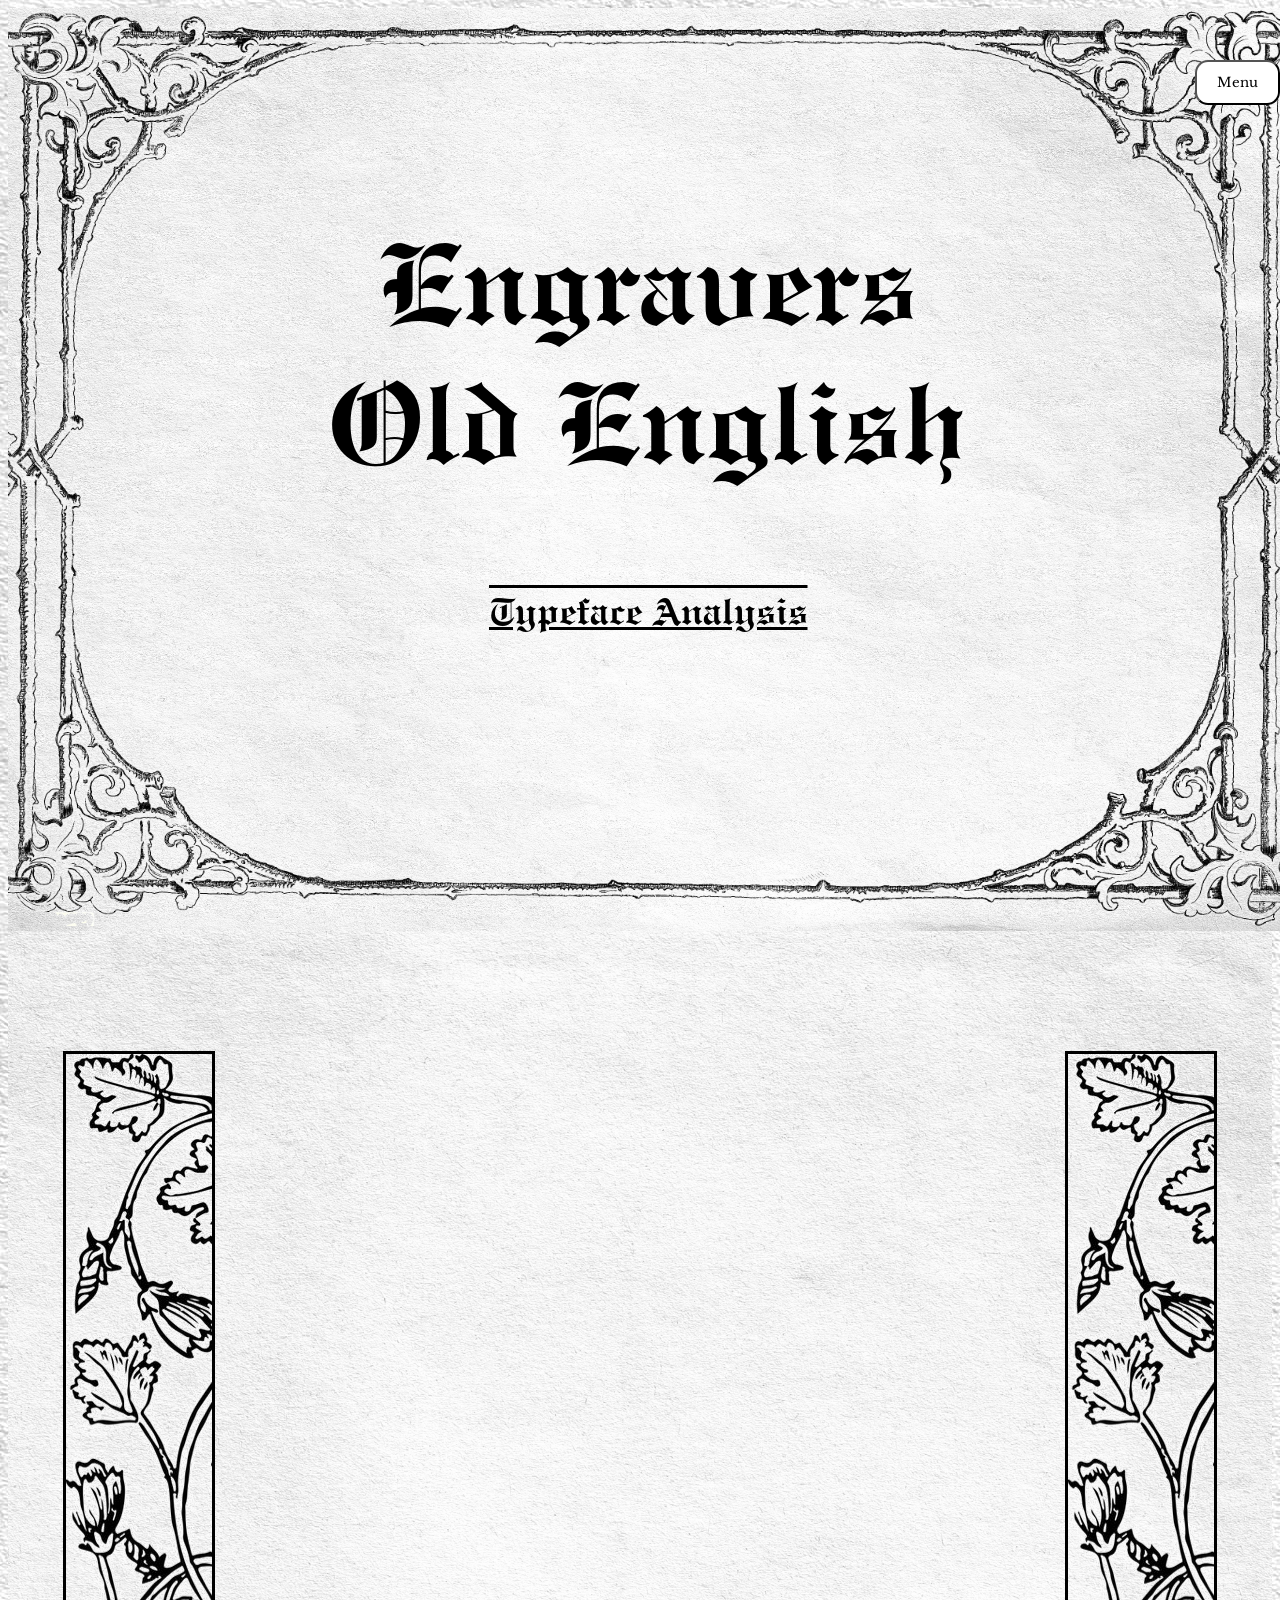
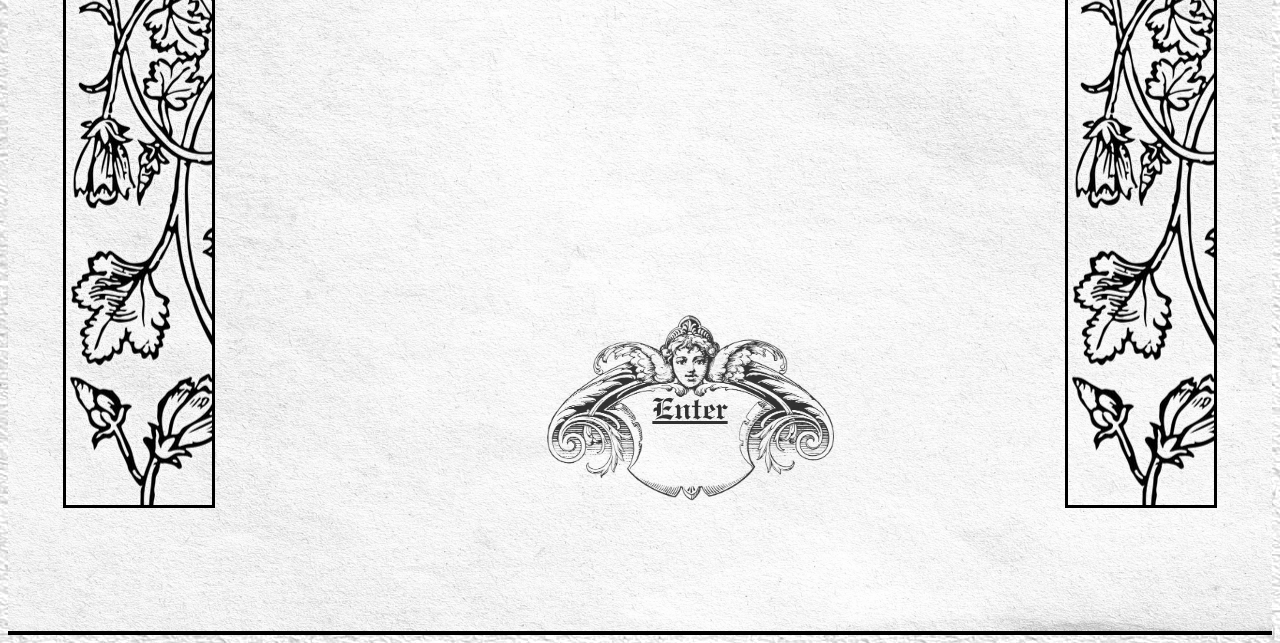
<file: index.html>
<!DOCTYPE html>
<html>
<head>
  <title>My Website</title>
  <link rel="stylesheet" type="text/css" href="style.css">
  <link rel="preconnect" href="https://fonts.googleapis.com">
  <link rel="preconnect" href="https://fonts.gstatic.com" crossorigin>
 <link href="https://fonts.googleapis.com/css2?family=DynaPuff:wght@400..700&family=Kalnia:wght@100..700&family=Libre+Baskerville:ital,wght@0,400;0,700;1,400&display=swap" rel="stylesheet">


</head>
<body>


<div class="container"> 


<div class="dropdown">

  <button id="dropbtn">Menu</button>
 
  <div class="dropdown-content">
    <a href="index.html">Home</a>
    <a href="typeanalysis.html">Style</a>
    <a href="origin.html">Origins</a>
    <a href="currentday.html">Current Day</a>

  </div>
</div>


  <div id="bg">

    <img src="images/border1.png"> 


  <div id="titles">
      <h1 id="font"> Engravers Old English </h1>
      <h1 id="font1"> Typeface Analysis </h1>      
    </div>
  
 </div>


<div id="para1">
  <div class="three-column-layout">
    <div class="side-container"></div>
    
    <div class="scroll-container1">


      <h1 class="fade-in-text">Typeface Information</h1>
      <p class="fade-in-text">Engravers Old English is a blackletter typeface created by Morris Fuller Benton for the American Type Founders (ATF) company in 1901. It is a sturdy and modernized version of the Old English style typeface, designed to mimic the engraved lettering on American social and business documents from the late 19th and early 20th centuries.  </p>
      <p class="fade-in-text">It was widely used for diplomas, certificates, legal deeds, newspaper mashheads, advertising, and letterheads due to its decorative and distinguished appearance.</p>
      <p class="fade-in-text">While the typeface is primarily attributed to Benton. The original metal type was released by American Type Founders (ATF), which was a dominant U.S. manufacturer of metal type. A variation, Engravers Old English Open, was released by ATF in 1902, and a bold version was designed in 1910.</p>
      
     <a href ="typeanalysis.html" id="image-link-button">
      Enter
      </a>

    </div>
    <div class="side-container"></div>
  </div>

  </div>

  <script src="script.js"></script>


</div>



</body>
</html>
</file>
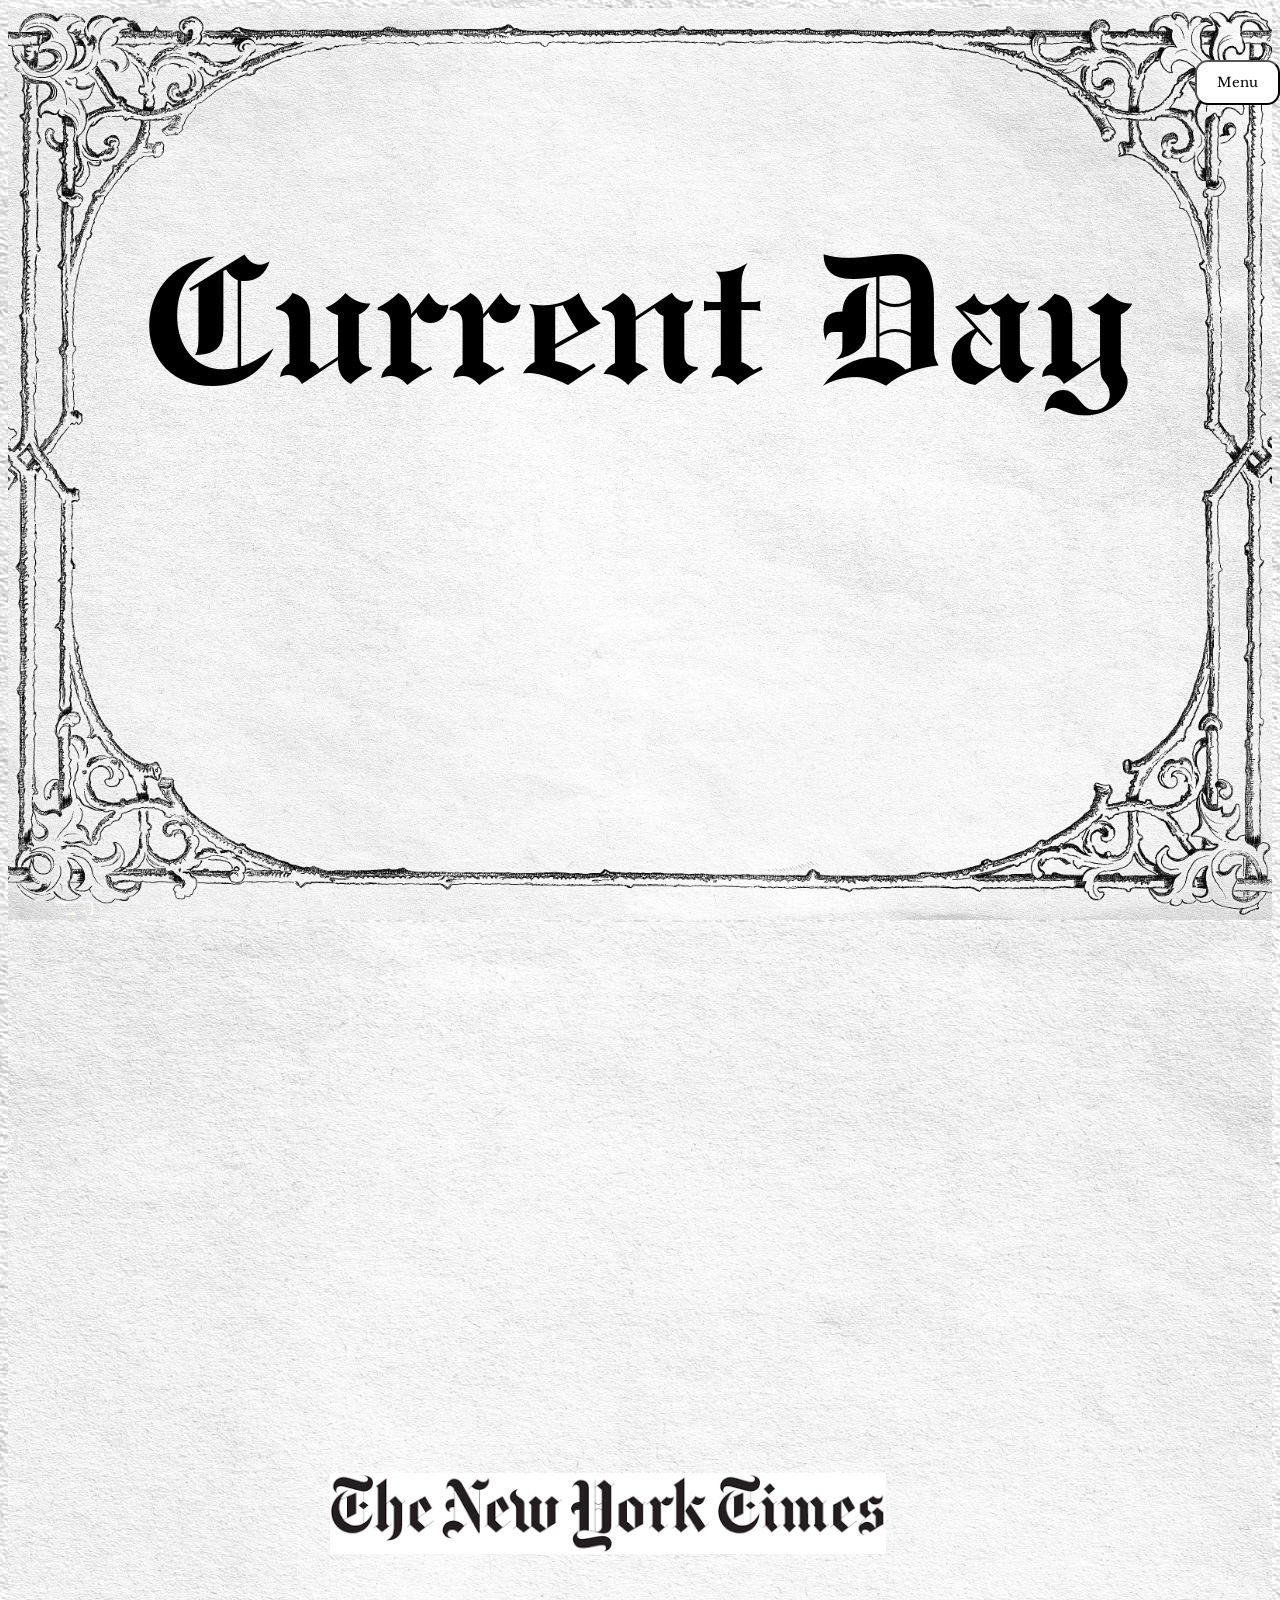
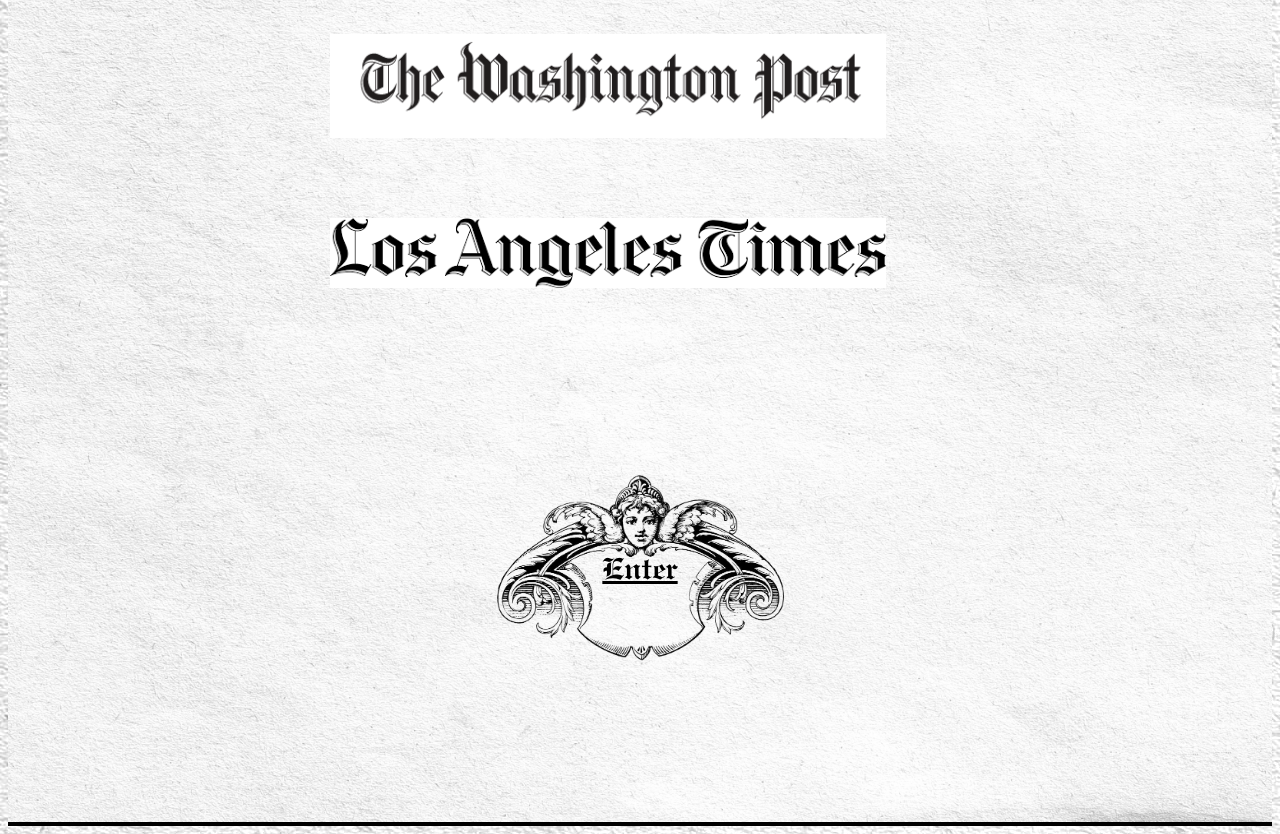
<file: currentday.html>
<!DOCTYPE html>
<html>
<head>
  <title>My Website</title>
  <link rel="stylesheet" type="text/css" href="style.css">
  <link rel="preconnect" href="https://fonts.googleapis.com">
  <link rel="preconnect" href="https://fonts.gstatic.com" crossorigin>
 <link href="https://fonts.googleapis.com/css2?family=DynaPuff:wght@400..700&family=Kalnia:wght@100..700&family=Libre+Baskerville:ital,wght@0,400;0,700;1,400&display=swap" rel="stylesheet">


</head>
<body>

<div class="container"> 


<div class="dropdown">

  <button id="dropbtn">Menu</button>
 
  <div class="dropdown-content">
    <a href="index.html">Home</a>
    <a href="typeanalysis.html">Style</a>
    <a href="origin.html">Origins</a>
    <a href="currentday.html">Current Day</a>

  </div>
</div>


  <div id="bg1">

 <img src="images/border1.png"> 


    <div id="titles1">

      <h1 id="font2"> Current Day</h1>
      
    </div>
  
 </div>

<div id="para4">


<div class="scroll-container2">

   <div id="info">
    <h1 class="fade-in-text">Current Day</h1>
    <p class="fade-in-text">The typeface Engravers Old English is still used today for titles in newspaper publications like The New York Times, The Washington Post, and The Los Angeles Times. This intricate typeface is reserved exclusively for titling, rather than body text. It is reserved for titles because it is eye-catching, authoritative, and decorative. Crucially, it is never used for article body text because its elaborate forms severely restrict readability at smaller point sizes.
      </p>

 <img id="nytimes" src="images/nyimages.png">
  <img id="wp" src="images/wp.png">
  <img id="latimes" src="images/latimes.png">
  <a href="index.html" id="image-link-button4">Enter</a>


  </div>

 </div>



<script src="script.js"></script>



  </div>


</body>
</html>
</file>
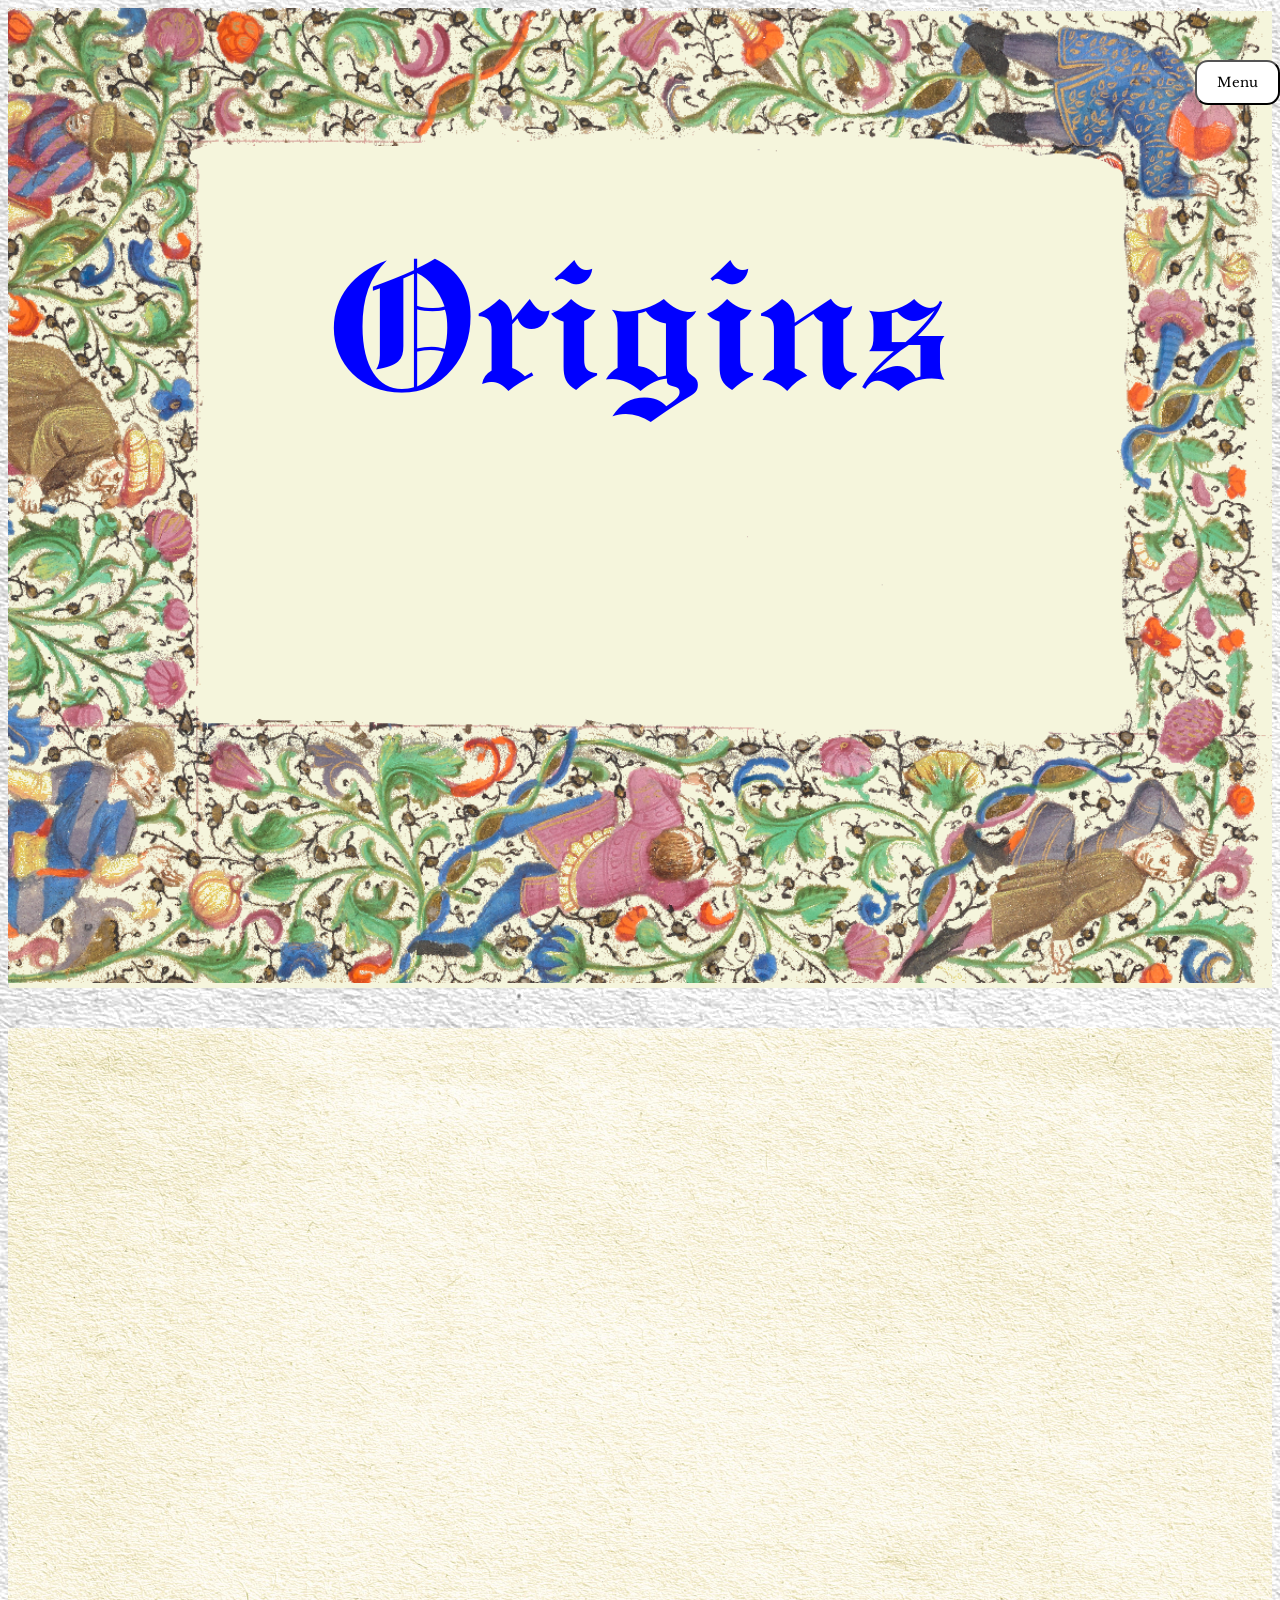
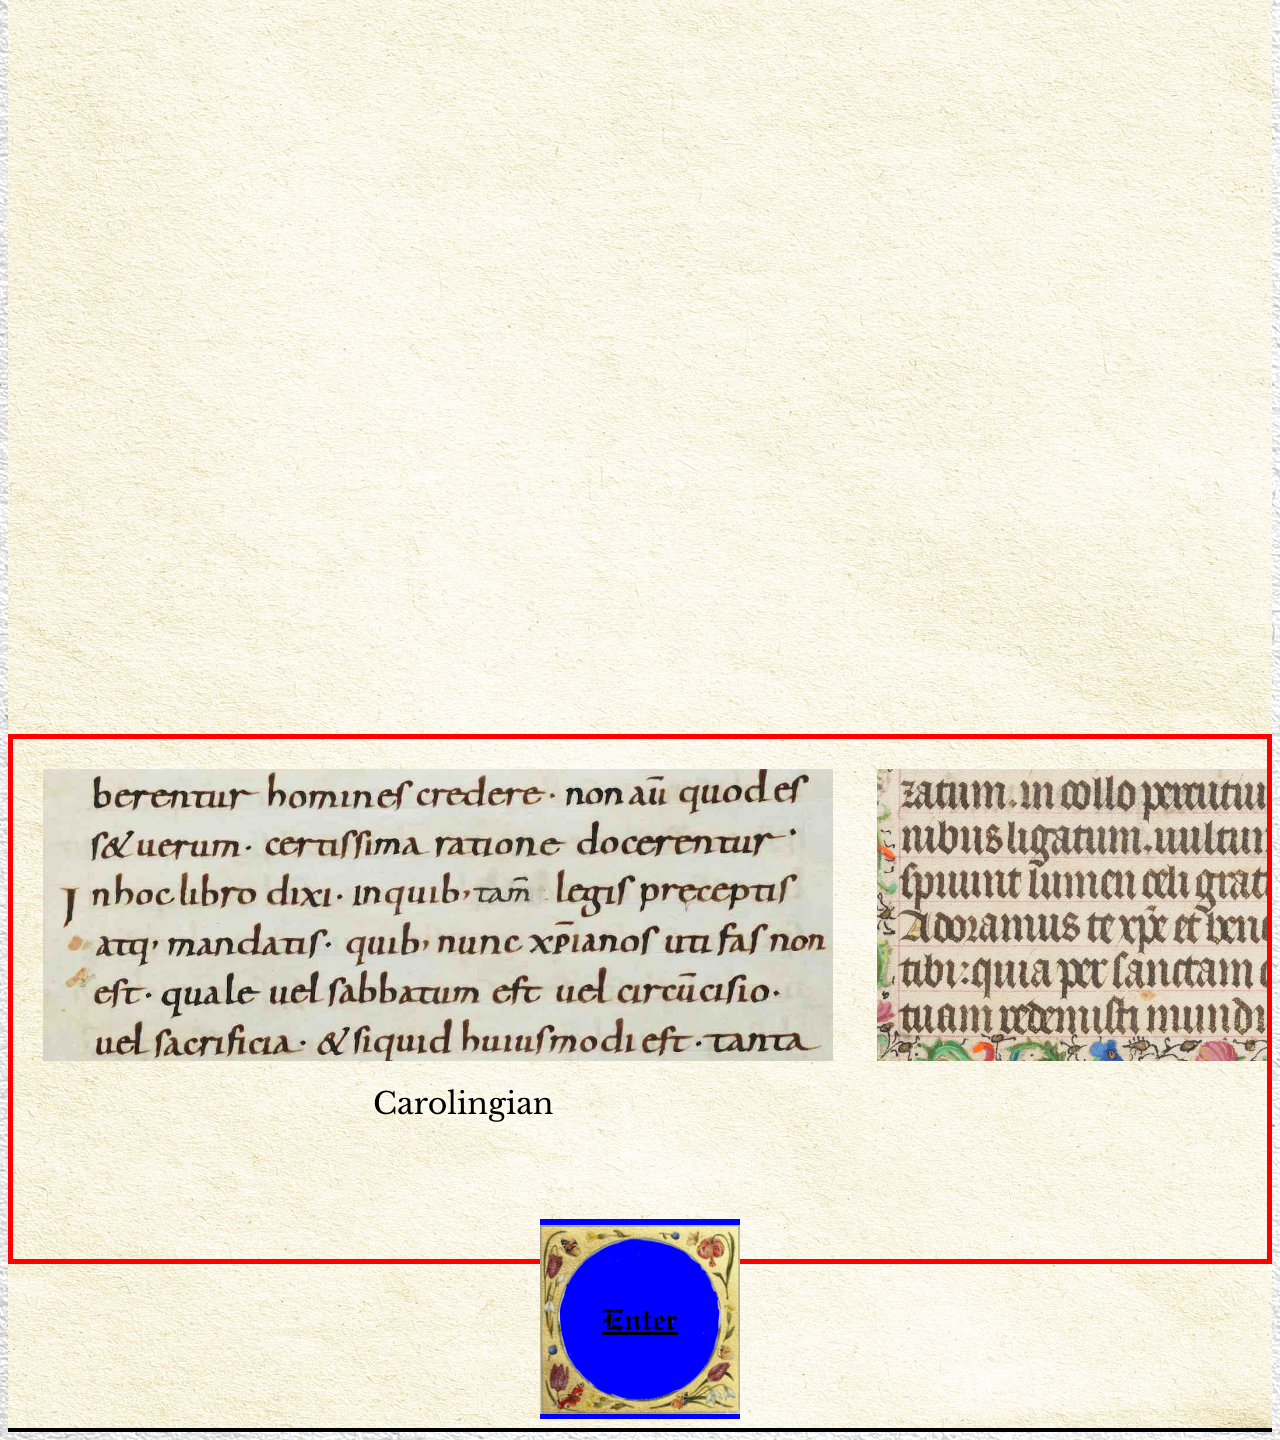
<file: origin.html>
<!DOCTYPE html>
<html>
<head>
  <title>My Website</title>
  <link rel="stylesheet" type="text/css" href="style.css">
  <link rel="preconnect" href="https://fonts.googleapis.com">
  <link rel="preconnect" href="https://fonts.gstatic.com" crossorigin>
 <link href="https://fonts.googleapis.com/css2?family=DynaPuff:wght@400..700&family=Kalnia:wght@100..700&family=Libre+Baskerville:ital,wght@0,400;0,700;1,400&display=swap" rel="stylesheet">


</head>
<body>


<div class="container"> 

<div class="dropdown">

  <button id="dropbtn">Menu</button>
 
  <div class="dropdown-content">
    <a href="index.html">Home</a>
    <a href="typeanalysis.html">Style</a>
    <a href="origin.html">Origins</a>
    <a href="currentday.html">Current Day</a>

  </div>
</div>


  <div id="bg2">


    <div id="mborder">

 <img src="images/mborder.png"> 

      </div>

    <div id="titles2">
      
      <h1 id="font4"> Origins </h1>
      <div class="line2"> </div>
  </div>

  
 </div>



<div id="para3">


  <div id="info">



    <h1 class="fade-in-text">Orgins</h1>

    <p class="fade-in-text"> Engraver's Old English origins are from Blackletter scripts from medieval Western Europe around the 12th century. The timeline of blackletter typeface starts with the Carolingian script which was a compressed script that was used for various texts during the time. But As demand for written materials grew during the 12th century, Carolingian script was replaced by textualis quadrata (textura blackletter script) since its simplified letterforms increased writing speed. Its angular, compact form could be produced faster with the broad-nib pens of the era. Textualis quadrata also evolved into a type for Johannes Gutenberg's printing press in the 15th century. When Johannes Gutenberg invented the printing press in the 15th century, he needed a typeface that mimicked the popular handwriting style of the day to make his printed books look familiar and authoritative. He chose a Textura-style blackletter for his famous Gutenberg Bible. The 19th century U.S. saw a widespread resurgence of interest in medieval styles, known as the Gothic Revival. In the U.S., steel engraving based on the Textura script ascended to become the prominent technique for the production of formal documents. This would had inspired Engravers Old English.</p>

  </div>


    <div class="scroll-container">

<img id="carolingian2" src="images/latincarolinehero.jpg">

<img id="textura2" src="images/title-image.jpg">

<img id="eg2" src="images/trib.jpg">

<div id="slidetitle"> 

<div id="Caro">Carolingian</div>
 <div id="Textu">Textura</div> 
  <div id="Engra"> Engravers Old English</div>


  </div>

  </div>

     <a href="currentday.html" id="image-link-button2">Enter</a>

 </div>



<script src="script.js"></script>

  </div>


</body>
</html>
</file>
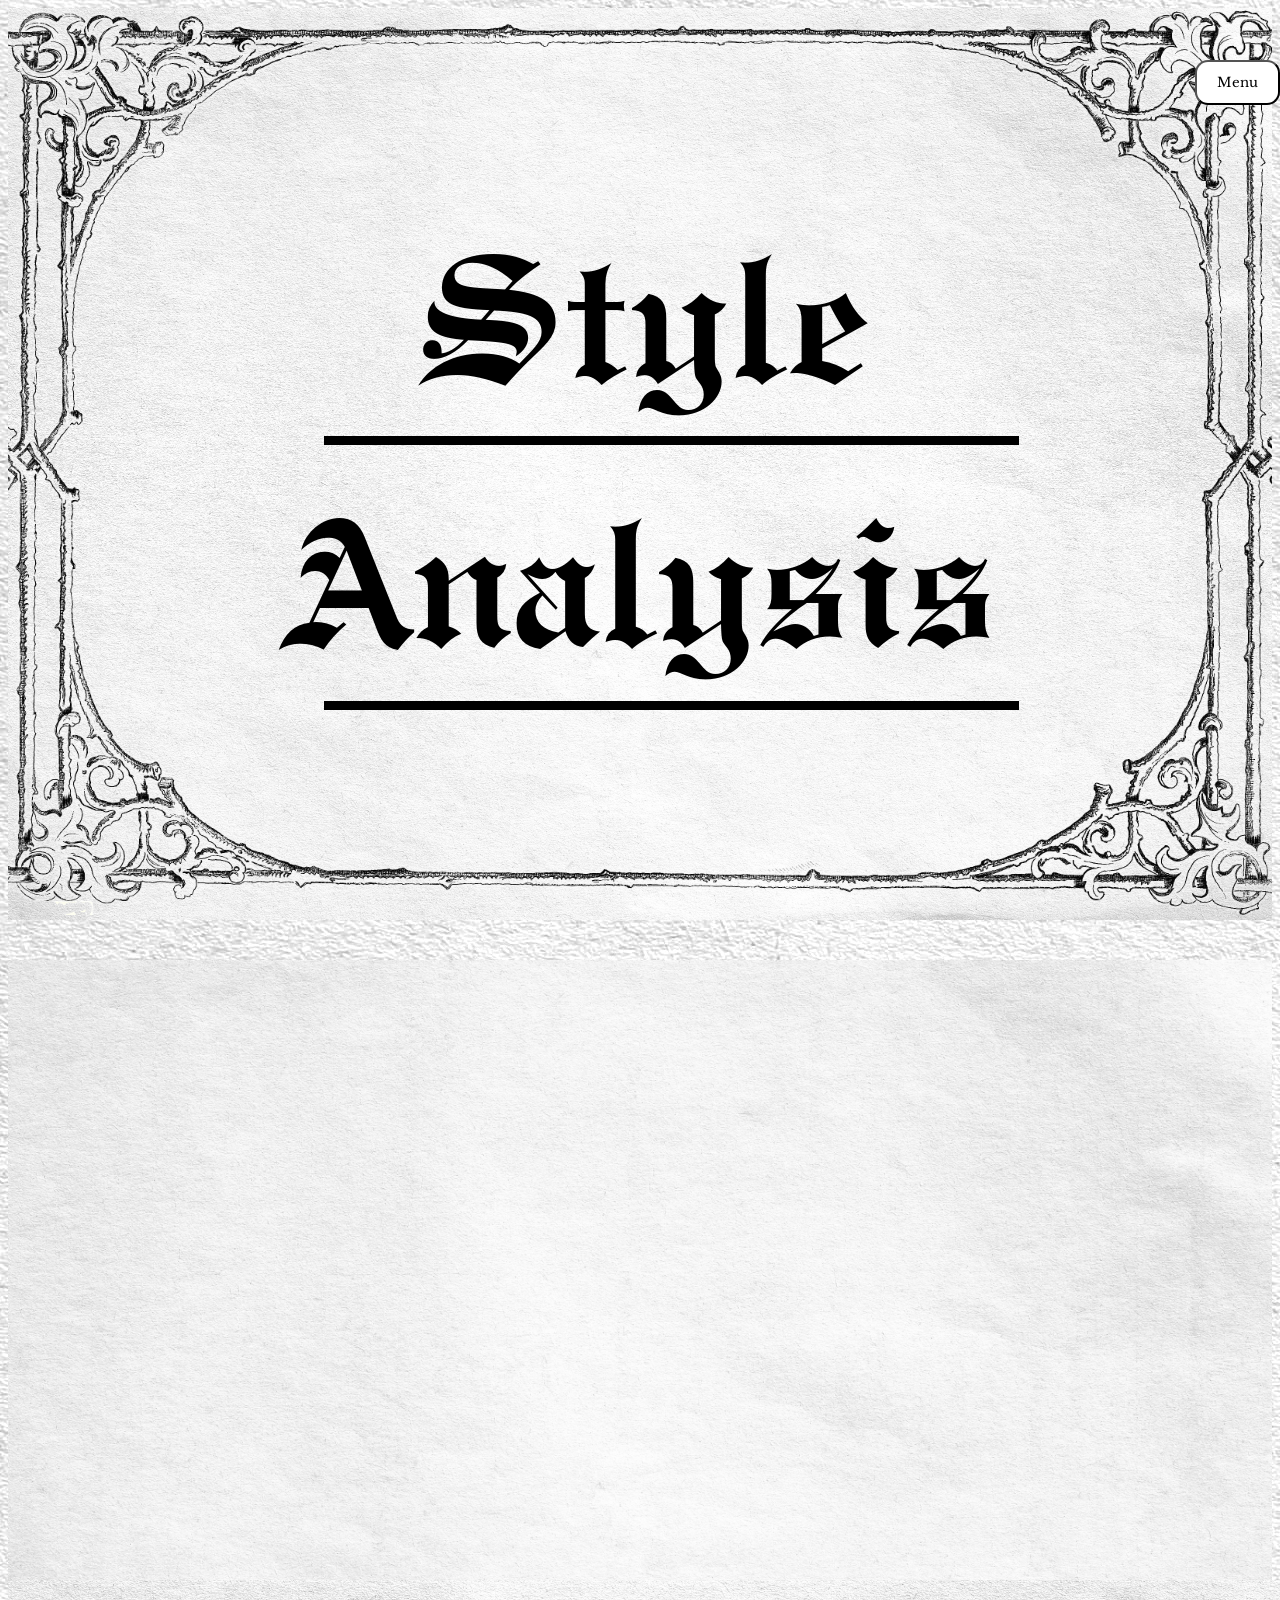
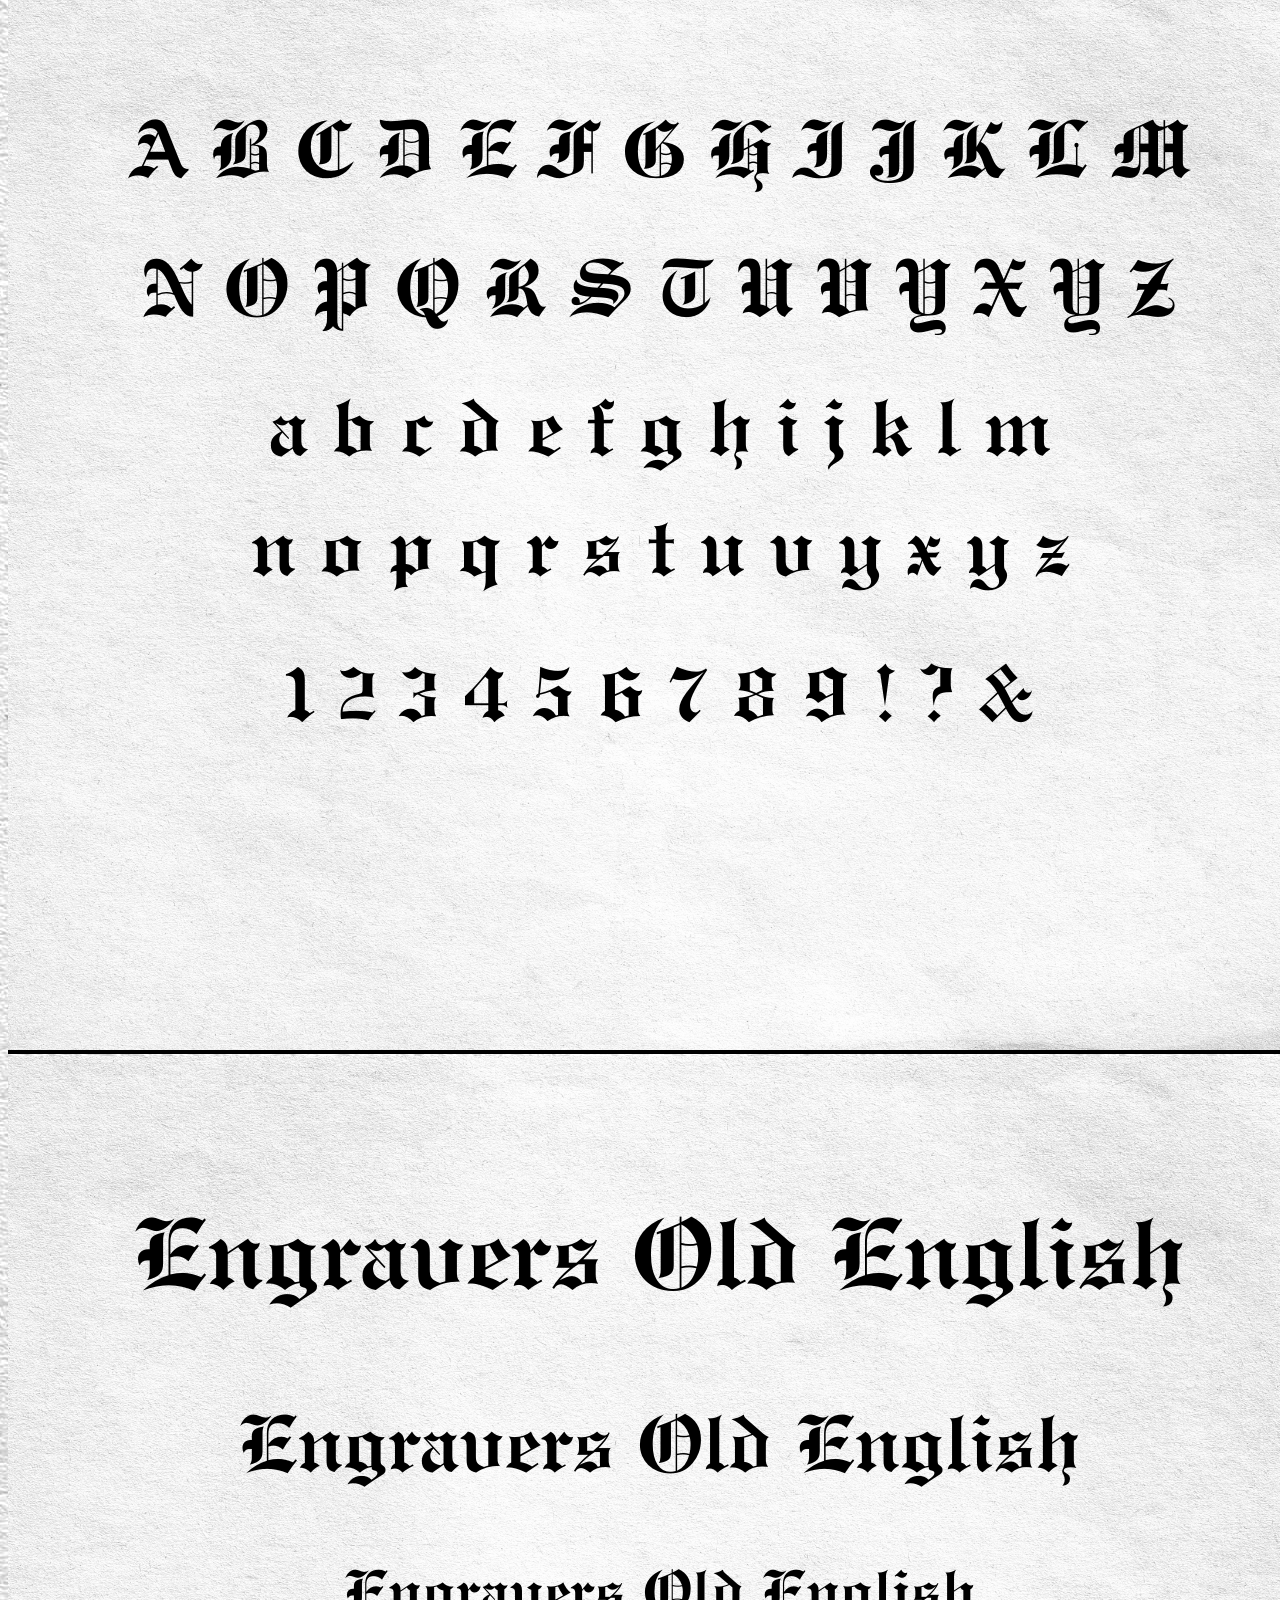
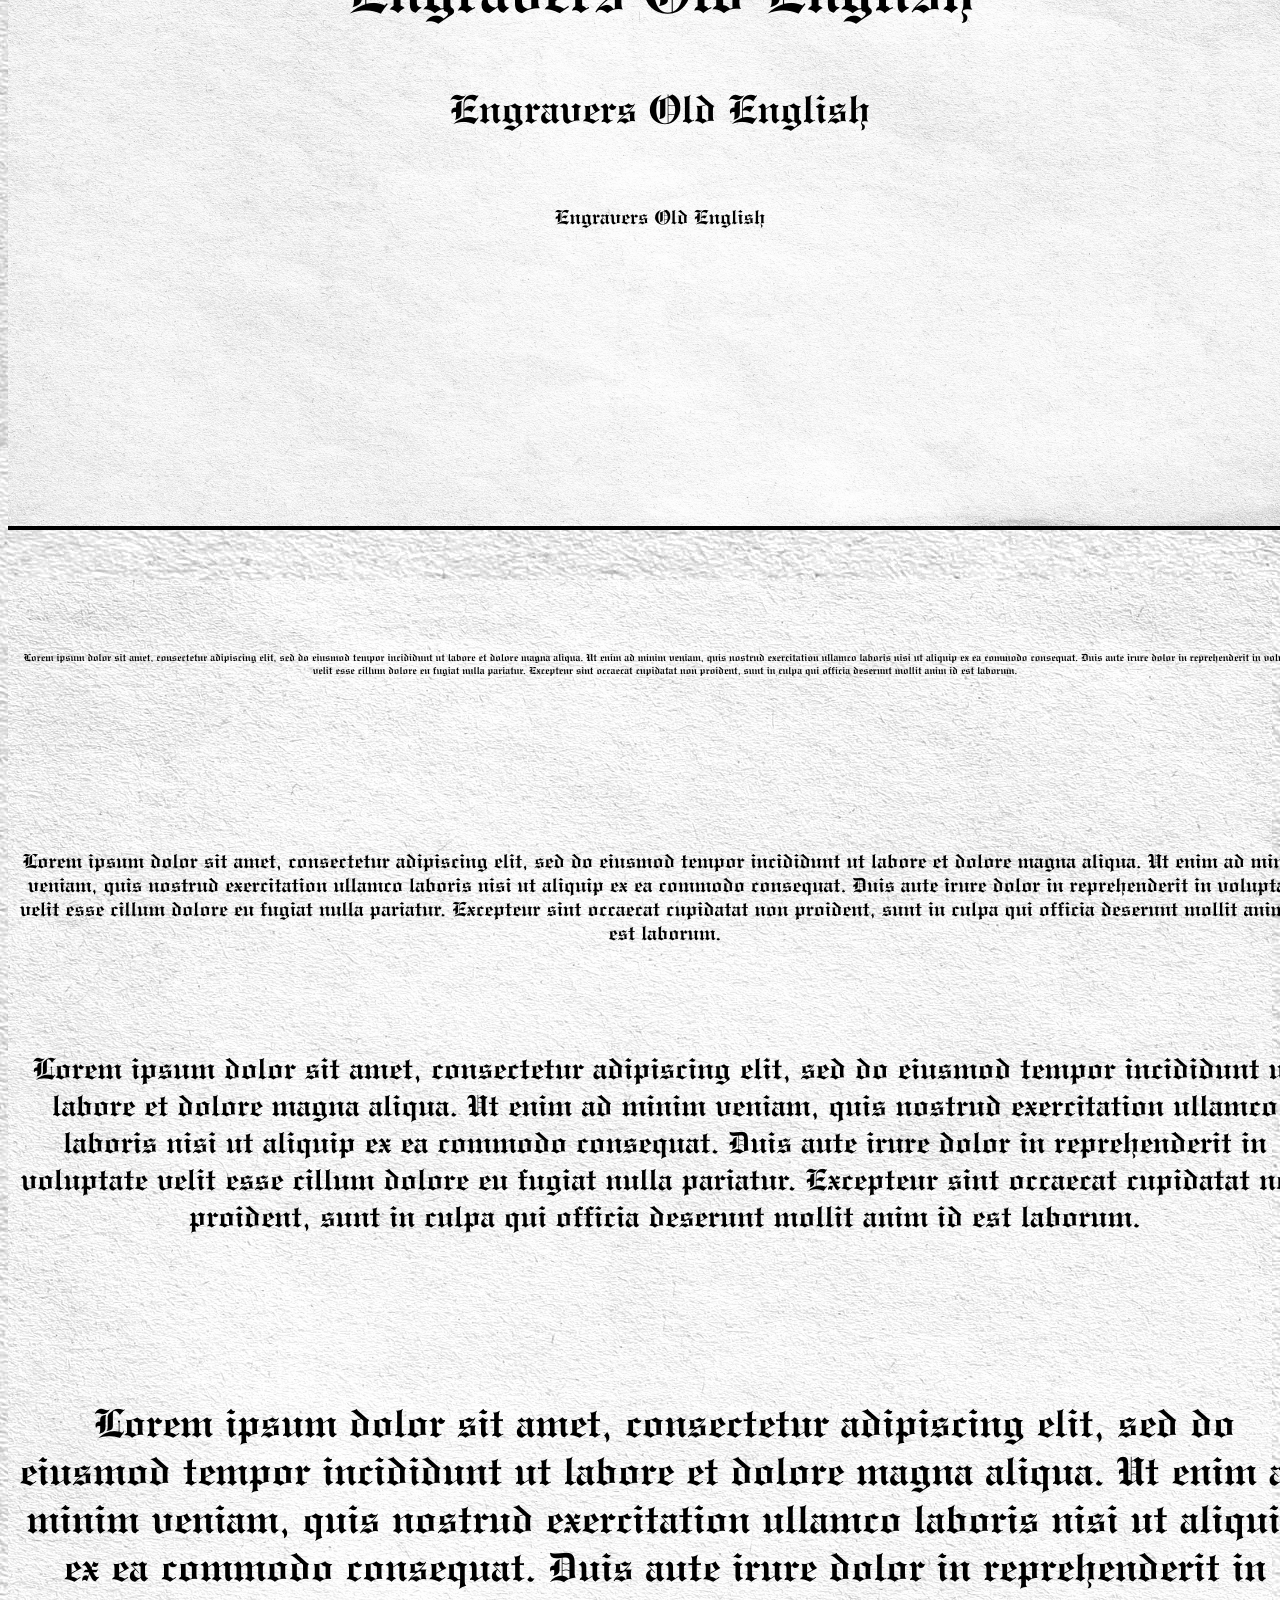
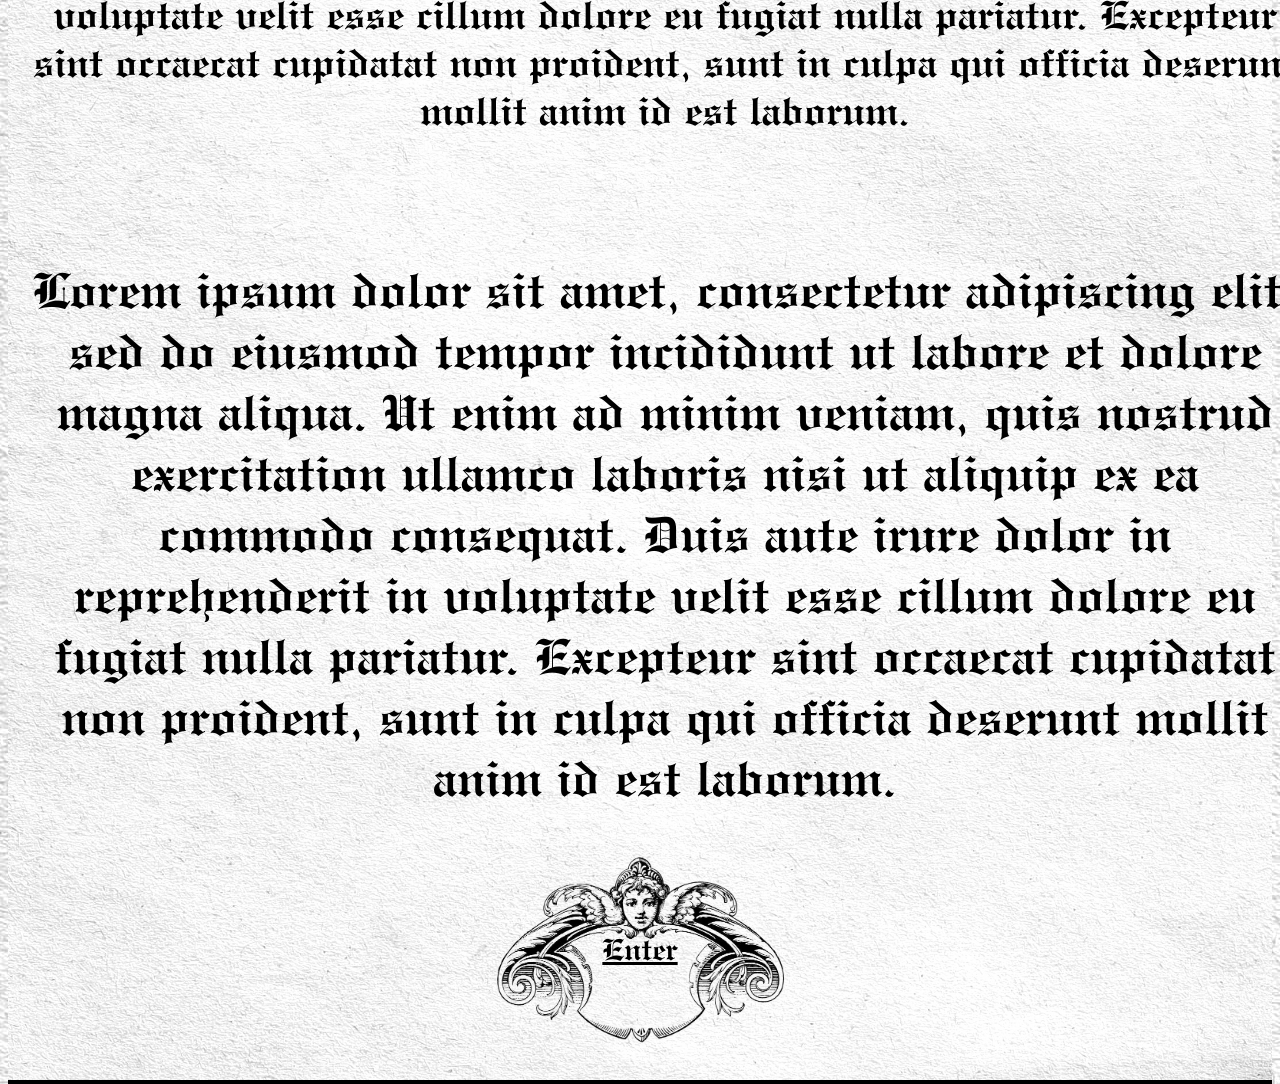
<file: typeanalysis.html>
<!DOCTYPE html>
<html>
<head>
  <title>My Website</title>
  <link rel="stylesheet" type="text/css" href="style.css">
  <link rel="preconnect" href="https://fonts.googleapis.com">
  <link rel="preconnect" href="https://fonts.gstatic.com" crossorigin>
 <link href="https://fonts.googleapis.com/css2?family=DynaPuff:wght@400..700&family=Kalnia:wght@100..700&family=Libre+Baskerville:ital,wght@0,400;0,700;1,400&display=swap" rel="stylesheet">


</head>
<body>


<div class="container"> 



<div class="dropdown">

  <button id="dropbtn">Menu</button>
 
  <div class="dropdown-content">
    <a href="index.html">Home</a>
    <a href="typeanalysis.html">Style</a>
    <a href="origin.html">Origins</a>
    <a href="currentday.html">Current Day</a>

  </div>
</div>


  <div id="bg1">

 <img src="images/border1.png"> 


    <div id="titles1">

      <h1 id="font2"> Style  </h1>
      <h1 id="font3"> Analysis </h1>
      <div class="line"> </div>
       <div class="line1"> </div>

    </div>
  
 </div>

<div id="para2">


<div class="scroll-container2">

   <div id="info">
    <h1 class="fade-in-text">Style</h1>
    <p class="fade-in-text">It is characterized by its highly stylized, dense, and angular letterforms. It's also characterized by its thin and thick strokes. Vertical strokes have thick, bold lines. Horizontal strokes have thin lines. The font's strokes have a strong vertical alignment, and the curves are broken and angular. It is characterized by its ornate sharply cut serifs. It's not legible for body texts and is only reserved for titles. It has a distinct vintage look and is often used for titles. It comes in a regular style and bold style.</p>


  </div>

 </div>



<div id="ab-container"> 
  <h2 id="line1"> A B C D E F G H I J K L M </h2>
  <h2 id="line2">   N O P Q R S T U V Y X Y Z</h2>
  <h2 id="line3">    a b c d e f g h i j k l m</h2>
  <h2 id="line4">    n o p q r s t u v y x y z</h2>
  <h2 id="line5">     1 2 3 4 5 6 7 8 9 ! ? & </h2>


 </div>


<div id="sizes"> 
  <h2 id="line6"> Engravers Old English</h2>
  <h2 id="line7">   Engravers Old English</h2>
  <h2 id="line8">   Engravers Old English</h2>
  <h2 id="line9">   Engravers Old English</h2>
  <h2 id="line10">   Engravers Old English</h2>


 </div>

 <div id="bodytext"> 


  <div id="info1">


  <h2 id="line11">Lorem ipsum dolor sit amet, consectetur adipiscing elit, sed do eiusmod tempor incididunt ut labore et dolore magna aliqua. Ut enim ad minim veniam, quis nostrud exercitation ullamco laboris nisi ut aliquip ex ea commodo consequat. Duis aute irure dolor in reprehenderit in voluptate velit esse cillum dolore eu fugiat nulla pariatur. Excepteur sint occaecat cupidatat non proident, sunt in culpa qui officia deserunt mollit anim id est laborum.</h2>
  <h2 id="line12"> Lorem ipsum dolor sit amet, consectetur adipiscing elit, sed do eiusmod tempor incididunt ut labore et dolore magna aliqua. Ut enim ad minim veniam, quis nostrud exercitation ullamco laboris nisi ut aliquip ex ea commodo consequat. Duis aute irure dolor in reprehenderit in voluptate velit esse cillum dolore eu fugiat nulla pariatur. Excepteur sint occaecat cupidatat non proident, sunt in culpa qui officia deserunt mollit anim id est laborum.</h2>
  <h2 id="line13">  Lorem ipsum dolor sit amet, consectetur adipiscing elit, sed do eiusmod tempor incididunt ut labore et dolore magna aliqua. Ut enim ad minim veniam, quis nostrud exercitation ullamco laboris nisi ut aliquip ex ea commodo consequat. Duis aute irure dolor in reprehenderit in voluptate velit esse cillum dolore eu fugiat nulla pariatur. Excepteur sint occaecat cupidatat non proident, sunt in culpa qui officia deserunt mollit anim id est laborum.</h2>
  <h2 id="line14">  Lorem ipsum dolor sit amet, consectetur adipiscing elit, sed do eiusmod tempor incididunt ut labore et dolore magna aliqua. Ut enim ad minim veniam, quis nostrud exercitation ullamco laboris nisi ut aliquip ex ea commodo consequat. Duis aute irure dolor in reprehenderit in voluptate velit esse cillum dolore eu fugiat nulla pariatur. Excepteur sint occaecat cupidatat non proident, sunt in culpa qui officia deserunt mollit anim id est laborum.</h2>
  <h2 id="line15">  Lorem ipsum dolor sit amet, consectetur adipiscing elit, sed do eiusmod tempor incididunt ut labore et dolore magna aliqua. Ut enim ad minim veniam, quis nostrud exercitation ullamco laboris nisi ut aliquip ex ea commodo consequat. Duis aute irure dolor in reprehenderit in voluptate velit esse cillum dolore eu fugiat nulla pariatur. Excepteur sint occaecat cupidatat non proident, sunt in culpa qui officia deserunt mollit anim id est laborum.</h2>


            <a href="origin.html" id="image-link-button1">Enter</a>

 </div>


 </div>





<script src="script.js"></script>



  </div>


</body>
</html>
</file>
<file: style.css>
��/ *   I m p o r t e d   F o n t s   * / 
 
     @ f o n t - f a c e   { 
     f o n t - f a m i l y :   ' E n g r a v e r s   O l d   E n g l i s h   B o l d ' ; 
     s r c :   u r l ( ' O P T I E n g r a v e r s O l d E n g l i s h B o l d . w o f f 2 ' )   f o r m a t ( ' w o f f 2 ' ) , 
               u r l ( ' O P T I E n g r a v e r s O l d E n g l i s h B o l d . w o f f ' )   f o r m a t ( ' w o f f ' ) , 
               u r l ( ' O P T I E n g r a v e r s O l d E n g l i s h B o l d . o t f ' )   f o r m a t ( ' o p e n t y p e ' ) ; 
     f o n t - d i s p l a y :   s w a p ; 
 } 
 
 
     @ f o n t - f a c e   { 
         f o n t - f a m i l y :   ' E n g r a v e r s O l d E n g l i s h R e g u l a r ' ; 
         s r c :   u r l ( ' E n g r a v e r s O l d E n g l i s h R e g u l a r . o t f ' ) ; 
 
 } 
 
 
 # a b - c o n t a i n e r . r e g u l a r   *   { 
         f o n t - f a m i l y :   ' E n g r a v e r s O l d E n g l i s h R e g u l a r ' ;   
                 f o n t - w e i g h t :   n o r m a l ; 
 
 } 
 
 # a b - c o n t a i n e r . b o l d   *   { 
         f o n t - f a m i l y :   ' E n g r a v e r s   O l d   E n g l i s h   B o l d ' ;   
             f o n t - w e i g h t :   b o l d ; 
 
 } 
 
 # s i z e s . r e g u l a r   *   { 
         f o n t - f a m i l y :   ' E n g r a v e r s O l d E n g l i s h R e g u l a r ' ;   
         f o n t - w e i g h t :   n o r m a l ; 
 
 } 
 
 # s i z e s . b o l d   *   { 
         f o n t - f a m i l y :   ' E n g r a v e r s   O l d   E n g l i s h   B o l d ' ; 
         f o n t - w e i g h t :   b o l d ; 
   
 } 
 
 
     / *   M e n u   * / 
 
 . d r o p d o w n   { 
     w i d t h :   4 5 p x ; 
     h e i g h t :   1 5 p x ; 
     z - i n d e x :   9 9 9 9 ;   
     m a r g i n - t o p :   6 0 p x ; 
     m a r g i n - l e f t :   1 4 3 0 p x ; 
     p o s i t i o n :   a b s o l u t e ;   
     r i g h t :   0 ; 
       t o p :   0 ; 
 } 
 
 . d r o p d o w n - c o n t e n t   { 
     p o s i t i o n :   a b s o l u t e ;   
     r i g h t :   - 5 0 p x ;     
     t o p :   4 5 p x ; 
     m i n - w i d t h :   1 8 0 p x ; 
     b a c k g r o u n d - c o l o r :   # f 9 f 9 f 9 ;   
     b o x - s h a d o w :   0 p x   8 p x   1 6 p x   0 p x   r g b a ( 0 , 0 , 0 , 0 . 2 ) ; 
     d i s p l a y :   n o n e ; 
     / *   A d d   t h i s   l i n e   * / 
     z - i n d e x :   1 0 0 0 0 ; 
 } 
 
 . d r o p d o w n - c o n t e n t   a   { 
     c o l o r :   b l a c k ; 
     p a d d i n g :   1 2 p x   1 6 p x ; 
     t e x t - d e c o r a t i o n :   n o n e ; 
     d i s p l a y :   b l o c k ; 
     t e x t - a l i g n :   c e n t e r ; 
     f o n t - f a m i l y :   L i b r e   B a s k e r v i l l e ; 
     f o n t - s i z e :   1 2 p x ; 
 } 
 
 
 # d r o p b t n   { 
 
     w i d t h :   8 5 p x ; 
     h e i g h t :   4 5 p x ; 
     b a c k g r o u n d - c o l o r :   w h i t e ; 
     z - i n d e x :   7 ; 
     z - i n d e x :   9 9 9 8 ; 
     m a r g i n - t o p :   0 p x ; 
     m a r g i n - l e f t :   - 4 0 p x ; 
     p o s i t i o n :   a b s o l u t e ; 
     b o r d e r - c o l o r :   b l a c k ; 
     b o r d e r - r a d i u s :   1 3 p x ; 
     f o n t - f a m i l y :   L i b r e   B a s k e r v i l l e ; 
 
 
 } 
 
 . d r o p d o w n - c o n t e n t . s h o w   { 
     d i s p l a y :   b l o c k ; 
 } 
 
     / *   B a s i c   E l e m e n t s   * / 
 
 
 
     i m g   { 
         w i d t h :   1 0 0 % ; 
         t e x t - a l i g n :   c e n t e r ; 
 
     } 
 
 h t m l   { 
         - w e b k i t - f o n t - s m o o t h i n g :   s u b p i x e l - a n t i a l i a s e d ; 
         - m o z - o s x - f o n t - s m o o t h i n g :   a u t o ;   
         t e x t - r e n d e r i n g :   g e o m e t r i c P r e c i s i o n ; 
 } 
     b o d y   { 
 
         b a c k g r o u n d - i m a g e :   u r l ( ' i m a g e s / p a p e r b g . j p e g ' ) ;   
             d i s p l a y :   f l e x ; 
             j u s t i f y - c o n t e n t :   c e n t e r ; 
 
     } 
 
         p   { 
 
     f o n t - s i z e :   2 2 p x ; 
           t e x t - i n d e n t :   1 3 0 p x ;   
           t e x t - a l i g n :   j u s t i f y ; 
           f o n t - f a m i l y :   " L i b r e   B a s k e r v i l l e " ,   s e r i f ; 
           f o n t - w e i g h t :   4 0 0 ; 
           f o n t - s t y l e :   n o r m a l ; 
           m a r g i n - b o t t o m :   2 0 p x ; 
         } 
 
         p : : f i r s t - l e t t e r   { 
 
         f o n t - s i z e :   3 e m ; 
           f o n t - f a m i l y :   ' E n g r a v e r s O l d E n g l i s h R e g u l a r ' ,   s a n s - s e r i f ; 
 
         } 
 
 
 
     h 1   {   
         c o l o r :   b l a c k ; 
         f o n t - s i z e :   6 0 p x ; 
         f o n t - f a m i l y :   ' E n g r a v e r s   O l d   E n g l i s h   B o l d ' ,   s a n s - s e r i f ; 
         t e x t - a l i g n :   c e n t e r ; 
 
         } 
 
     . c o n t a i n e r   {   
     m a x - w i d t h :   1 0 0 % ; 
 
     } 
 
 
       / *   H o v e r   A l p h a b e t   * /     
 
 
       h 2   {   
         c o l o r :   b l a c k ; 
         f o n t - s i z e :   8 0 p x ; 
         f o n t - f a m i l y :   ' E n g r a v e r s O l d E n g l i s h R e g u l a r ' ,   s a n s - s e r i f ; 
         t e x t - a l i g n :   c e n t e r ; 
         } 
 
 
   # l i n e 1   {   
 p o s i t i o n :   a b s o l u t e ; 
 p a d d i n g - t o p :   5 p x ; 
 
 
 
   } 
 
   # l i n e 2   {   
 
 p o s i t i o n :   a b s o l u t e ; 
 m a r g i n - t o p :   2 1 0 p x ; 
 
 
   } 
 
 
   # l i n e 3   {   
 
 p o s i t i o n :   a b s o l u t e ; 
 m a r g i n - t o p :   3 5 0 p x ; 
 
   } 
 
 
     # l i n e 4   {   
 
 p o s i t i o n :   a b s o l u t e ; 
 m a r g i n - t o p :   4 7 0 p x ; 
 
   } 
 
 
     # l i n e 5   {   
 
 p o s i t i o n :   a b s o l u t e ; 
 m a r g i n - t o p :   6 1 5 p x ; 
 
   } 
 
 
 
   # l i n e 6   {   
 p o s i t i o n :   a b s o l u t e ; 
 p a d d i n g - t o p :   5 p x ; 
 f o n t - s i z e :   1 0 0 p x ; 
 
 
 
   } 
 
   # l i n e 7   {   
 
 p o s i t i o n :   a b s o l u t e ; 
 m a r g i n - t o p :   2 9 0 p x ; 
 f o n t - s i z e :   8 0 p x ; 
 
   } 
 
 
   # l i n e 8   {   
 
 p o s i t i o n :   a b s o l u t e ; 
 m a r g i n - t o p :   4 5 0 p x ; 
 f o n t - s i z e :   6 0 p x ; 
 
 
   } 
 
 
     # l i n e 9   {   
 
 p o s i t i o n :   a b s o l u t e ; 
 m a r g i n - t o p :   5 8 0 p x ; 
 f o n t - s i z e :   4 0 p x ; 
 
   } 
 
 
     # l i n e 1 0   {   
 
 p o s i t i o n :   a b s o l u t e ; 
 m a r g i n - t o p :   7 0 0 p x ; 
 f o n t - s i z e :   2 0 p x ; 
 
 
   } 
 
 
 
     # l i n e 1 1   {   
 
 p o s i t i o n :   a b s o l u t e ; 
 m a r g i n - t o p :   1 p x ; 
 f o n t - s i z e :   1 0 p x ; 
 
 
   } 
 
 
 
 
     # l i n e 1 2   {   
 
 p o s i t i o n :   a b s o l u t e ; 
 m a r g i n - t o p :   2 0 0 p x ; 
 f o n t - s i z e :   2 0 p x ; 
 
 
   } 
 
 
 
 
     # l i n e 1 3   {   
 
 p o s i t i o n :   a b s o l u t e ; 
 m a r g i n - t o p :   4 0 0 p x ; 
 f o n t - s i z e :   3 0 p x ; 
 
 
   } 
 
 
     # l i n e 1 4   {   
 
 p o s i t i o n :   a b s o l u t e ; 
 m a r g i n - t o p :   7 5 0 p x ; 
 f o n t - s i z e :   4 0 p x ; 
 
 
   } 
 
 
 
     # l i n e 1 5   {   
 
 p o s i t i o n :   a b s o l u t e ; 
 m a r g i n - t o p :   1 2 1 0 p x ; 
 f o n t - s i z e :   5 0 p x ; 
 
 
   } 
 
 
 
   # t i t l e s   { 
     w i d t h : 1 0 0 % ;   
     f l o a t : d o w n ; 
 } 
 
   # t i t l e s 1   { 
     w i d t h : 1 0 0 % ;   
     f l o a t : d o w n ; 
 } 
 
 
   # t i t l e s 2   { 
     w i d t h : 1 0 0 % ;   
     f l o a t : d o w n ; 
 
 } 
 
 
   # t i t l e s 3   { 
     w i d t h : 1 0 0 % ;   
     f l o a t : d o w n ; 
 
 } 
 
 
 @ k e y f r a m e s   f a d e I n   { 
     f r o m   { 
         o p a c i t y :   0 ; 
     } 
     t o   { 
         o p a c i t y :   1 ; 
     } 
 } 
 
 
   
   # f o n t   { 
       c o l o r :   b l a c k ; 
       f o n t - s i z e :   9 v w ;   
     t e x t - a l i g n :   c e n t e r ; 
       t o p :   1 4 % ;   
       l e f t :   5 0 % ;   
       t r a n s f o r m :   t r a n s l a t e X ( - 5 0 % ) ;   
       p o s i t i o n :   a b s o l u t e ; 
       o p a c i t y :   0 ; 
       a n i m a t i o n :   f a d e I n   4 s   e a s e - i n   f o r w a r d s ; 
       z - i n d e x :   2 ; 
     } 
     
     # f o n t 1   { 
       c o l o r :   b l a c k ; 
       f o n t - s i z e :   3 v w ;   
       t e x t - d e c o r a t i o n :   u n d e r l i n e   o v e r l i n e ; 
       t e x t - a l i g n :   c e n t e r ; 
       t o p :   6 0 % ;   
       l e f t :   5 0 % ;   
       t r a n s f o r m :   t r a n s l a t e X ( - 5 0 % ) ;   
       p o s i t i o n :   a b s o l u t e ; 
       o p a c i t y :   0 ; 
       a n i m a t i o n :   f a d e I n   4 s   e a s e - i n   f o r w a r d s ; 
       z - i n d e x :   2 ; 
     } 
 
     # f o n t 2   { 
       c o l o r :   b l a c k ; 
       f o n t - s i z e :   1 4 v w ;   
       t o p :   9 % ;   
       l e f t :   5 0 % ;   
       t r a n s f o r m :   t r a n s l a t e X ( - 5 0 % ) ;   
       p o s i t i o n :   a b s o l u t e ; 
       o p a c i t y :   0 ; 
       a n i m a t i o n :   f a d e I n   4 s   e a s e - i n   f o r w a r d s ; 
       z - i n d e x :   2 ; 
       w h i t e - s p a c e :   n o w r a p ; 
 
     } 
 
     # f o n t 3   { 
       c o l o r :   b l a c k ; 
       f o n t - s i z e :   1 4 v w ;   
       f o n t - f a m i l y :   ' E n g r a v e r s   O l d   E n g l i s h   B o l d ' ,   s a n s - s e r i f ; 
       t o p :   3 8 % ;   
       l e f t :   5 0 % ;   
       t r a n s f o r m :   t r a n s l a t e X ( - 5 0 % ) ;   
       p o s i t i o n :   a b s o l u t e ; 
       o p a c i t y :   0 ; 
       a n i m a t i o n :   f a d e I n   4 s   e a s e - i n   f o r w a r d s ; 
       z - i n d e x :   2 ; 
       w h i t e - s p a c e :   n o w r a p ; 
 
     } 
 
 # f o n t 4   { 
         c o l o r :   b l u e ; 
       f o n t - s i z e :   1 4 v w ;   
       f o n t - f a m i l y :   ' E n g r a v e r s   O l d   E n g l i s h   B o l d ' ,   s a n s - s e r i f ; 
       t o p :   9 % ;   
       l e f t :   5 0 % ;   
       t r a n s f o r m :   t r a n s l a t e X ( - 5 0 % ) ;   
       p o s i t i o n :   a b s o l u t e ; 
       o p a c i t y :   0 ; 
       a n i m a t i o n :   f a d e I n   4 s   e a s e - i n   f o r w a r d s ; 
       z - i n d e x :   2 ; 
       w h i t e - s p a c e :   n o w r a p ; 
 } 
 
 
 
 
 # f o n t 5   { 
         c o l o r :   b l a c k ; 
       f o n t - s i z e :   1 4 v w ;   
       f o n t - f a m i l y :   ' E n g r a v e r s   O l d   E n g l i s h   B o l d ' ,   s a n s - s e r i f ; 
       t o p :   9 % ;   
       l e f t :   5 0 % ;   
       t r a n s f o r m :   t r a n s l a t e X ( - 5 0 % ) ;   
       p o s i t i o n :   a b s o l u t e ; 
       o p a c i t y :   0 ; 
       a n i m a t i o n :   f a d e I n   4 s   e a s e - i n   f o r w a r d s ; 
       z - i n d e x :   2 ; 
       w h i t e - s p a c e :   w r a p ; 
 } 
 
     
 
 # b g   { 
     w i d t h :   1 0 0 v w ; 
     b a c k g r o u n d - i m a g e :   u r l ( ' i m a g e s / p a p e r b g . j p e g ' ) ;   
     b a c k g r o u n d - s i z e :   c o v e r ; 
     b a c k g r o u n d - p o s i t i o n :   c e n t e r ; 
     p o s i t i o n :   r e l a t i v e ;   
     z - i n d e x :   1 ; 
 } 
 
 # b g 1   { 
     w i d t h : 1 0 0 % ;   
     b a c k g r o u n d - i m a g e :   u r l ( ' i m a g e s / p a p e r b g . j p e g ' ) ;   
     b a c k g r o u n d - s i z e :   c o v e r ; 
     b a c k g r o u n d - p o s i t i o n :   c e n t e r ; 
     p o s i t i o n :   r e l a t i v e ;   
     z - i n d e x :   1 ; 
 } 
 
 
 # b g 2   { 
         p o s i t i o n :   r e l a t i v e ; 
       b a c k g r o u n d - i m a g e :   u r l ( ' i m a g e s / p a p e r b g . j p e g ' ) ;   
     b a c k g r o u n d - s i z e :   c o v e r ; 
     b a c k g r o u n d - p o s i t i o n :   c e n t e r ;   
       o v e r f l o w :   h i d d e n ;   
       m i n - h e i g h t :   1 0 0 v h ;   
     w i d t h :   1 0 0 % ; 
 
 } 
 
 
 # b g 3   { 
     w i d t h : 1 0 0 % ;   
     b a c k g r o u n d - i m a g e :   u r l ( ' i m a g e s / p a p e r b g . j p e g ' ) ;   
     b a c k g r o u n d - s i z e :   c o v e r ; 
     b a c k g r o u n d - p o s i t i o n :   c e n t e r ; 
     p o s i t i o n :   r e l a t i v e ;   
     z - i n d e x :   1 ; 
 } 
 
 
 
 
     # p a r a 1   { 
     w i d t h : 1 0 0 % ;   
     b a c k g r o u n d - i m a g e :   u r l ( ' i m a g e s / p a p e r b g . j p e g ' ) ;   
     b a c k g r o u n d - s i z e :   c o v e r ; 
     b a c k g r o u n d - p o s i t i o n :   c e n t e r ; 
     p o s i t i o n :   s t a t i c ;   
     m a r g i n   t o p :   1 p x ; 
     b o r d e r - b o t t o m :   4 p x   s o l i d   b l a c k ; 
     h e i g h t :   1 3 0 0 p x ;   
     
 
 } 
 
 # p a r a 2   { 
     w i d t h : 1 0 0 % ;     
     m a r g i n - t o p :   9 p x ;   
     h e i g h t :   7 0 0 p x ; 
     b o r d e r - b o t t o m :   4 p x   s o l i d   b l a c k ; 
     b a c k g r o u n d - s i z e :   c o v e r ; 
     b a c k g r o u n d - p o s i t i o n :   c e n t e r ; 
     p o s i t i o n :   s t a t i c ; 
     b a c k g r o u n d - i m a g e :   u r l ( ' i m a g e s / p a p e r b g . j p e g ' ) ; 
     b o r d e r - b o t t o m :   4 p x   s o l i d   b l a c k ; 
 
 } 
 
 
 
 # a b - c o n t a i n e r   { 
     w i d t h : 1 0 0 % ;     
     m a r g i n - t o p :   2 1 2 p x ;   
     h e i g h t :   1 0 0 0 p x ;   
     p o s i t i o n :   s t a t i c ; 
     b o r d e r - b o t t o m :   4 p x   s o l i d   b l a c k ; 
     d i s p l a y :   f l e x ;   
     j u s t i f y - c o n t e n t :   c e n t e r ;   
     g a p :   2 0 p x ;   
     p a d d i n g :   5 0 p x   2 0 p x   2 0 p x   2 0 p x ; 
     a l i g n - i t e m s :   f l e x - s t a r t ;   
     f l e x - w r a p :   w r a p ;   
     c u r s o r :   p o i n t e r ; 
     c o l o r :   b l a c k ; 
       b a c k g r o u n d - s i z e :   c o v e r ; 
     b a c k g r o u n d - p o s i t i o n :   c e n t e r ; 
     b a c k g r o u n d - i m a g e :   u r l ( ' i m a g e s / p a p e r b g . j p e g ' ) ;   
 } 
 
 
 
 
 # s i z e s   { 
     w i d t h : 1 0 0 % ;     
     m a r g i n - t o p :   2 p x ;   
     h e i g h t :   1 0 0 0 p x ;   
     p o s i t i o n :   s t a t i c ; 
     b o r d e r - b o t t o m :   4 p x   s o l i d   b l a c k ; 
     d i s p l a y :   f l e x ;   
     j u s t i f y - c o n t e n t :   c e n t e r ;   
     g a p :   2 0 p x ;   
     p a d d i n g :   5 0 p x   2 0 p x   2 0 p x   2 0 p x ; 
     a l i g n - i t e m s :   f l e x - s t a r t ;   
     f l e x - w r a p :   w r a p ;   
     c u r s o r :   p o i n t e r ; 
     c o l o r :   b l a c k ; 
       b a c k g r o u n d - s i z e :   c o v e r ; 
     b a c k g r o u n d - p o s i t i o n :   c e n t e r ; 
     b a c k g r o u n d - i m a g e :   u r l ( ' i m a g e s / p a p e r b g . j p e g ' ) ;   
 } 
 
 
 
 
 # b o d y t e x t   { 
     w i d t h : 1 0 0 % ;     
     m a r g i n - t o p :   5 0 p x ;   
     h e i g h t :   2 1 0 0 p x ;   
     p o s i t i o n :   s t a t i c ; 
     b o r d e r - b o t t o m :   4 p x   s o l i d   b l a c k ; 
     d i s p l a y :   f l e x ;   
     j u s t i f y - c o n t e n t :   c e n t e r ;   
     g a p :   2 0 p x ;   
     a l i g n - i t e m s :   f l e x - s t a r t ;   
     c u r s o r :   p o i n t e r ; 
     c o l o r :   b l a c k ; 
       b a c k g r o u n d - s i z e :   c o v e r ; 
     b a c k g r o u n d - p o s i t i o n :   c e n t e r ; 
     b a c k g r o u n d - i m a g e :   u r l ( ' i m a g e s / p a p e r b g . j p e g ' ) ;   
 } 
 
 
 
 
 . r e g u l a r   { 
       f o n t - f a m i l y :   ' E n g r a v e r s O l d E n g l i s h R e g u l a r ' ,   s a n s - s e r i f ; 
     
 } 
 . b o l d   { 
 f o n t - f a m i l y :   ' E n g r a v e r s   O l d   E n g l i s h   B o l d ' ,   s a n s - s e r i f ;     
 
 } 
 
 # p a r a 3   { 
       w i d t h : 1 0 0 % ;   
     b a c k g r o u n d - i m a g e :   u r l ( ' i m a g e s / b e i g e b g . j p e g ' ) ;   
     b a c k g r o u n d - s i z e :   c o v e r ; 
     b a c k g r o u n d - p o s i t i o n :   c e n t e r ; 
       b o r d e r - b o t t o m :   4 p x   s o l i d   b l a c k ; 
     z - i n d e x :   1 ; 
     m a r g i n - t o p :   2 5 p x ; 
     h e i g h t :   2 0 0 0 p x ;   
     p o s i t i o n :   r e l a t i v e ; 
 
 
 } 
 
 
 # p a r a 4   { 
     w i d t h : 1 0 0 % ;     
     m a r g i n - t o p :   2 p x ; 
     h e i g h t :   1 4 0 0 p x ;   
     p a d d i n g - t o p :   5 0 p x ; 
     p a d d i n g - b o t t o m :   5 0 p x ; 
     b o r d e r - b o t t o m :   4 p x   s o l i d   b l a c k ; 
     b a c k g r o u n d - s i z e :   c o v e r ; 
     b a c k g r o u n d - p o s i t i o n :   c e n t e r ; 
     p o s i t i o n :   s t a t i c ; 
     b a c k g r o u n d - i m a g e :   u r l ( ' i m a g e s / p a p e r b g . j p e g ' ) ;   
 } 
 
 
   # a l p h a b e t   { 
     w i d t h :   4 5 % ;   
     m a x - w i d t h :   7 0 0 p x ; 
     h e i g h t :   a u t o ;   
     b o r d e r - s t y l e :   s o l i d ; 
 } 
 
   # a l p h a b e t 1   { 
     w i d t h :   4 5 % ;   
     m a x - w i d t h :   7 0 0 p x ; 
     h e i g h t :   a u t o ;   
     b o r d e r - s t y l e :   s o l i d ; 
 } 
 
 
 
 # a l p h a b e t - c o n t a i n e r   { 
     d i s p l a y :   f l e x ;   
     j u s t i f y - c o n t e n t :   c e n t e r ;   
     g a p :   2 0 p x ;   
     p a d d i n g :   5 0 p x   2 0 p x   2 0 p x   2 0 p x ; 
     a l i g n - i t e m s :   f l e x - s t a r t ;   
     f l e x - w r a p :   w r a p ;   
 } 
 
 # c a r o l i n g i a n 1   { 
     w i d t h : 6 0 % ;   
 } 
 
 # c a r o l i n g i a n 2   { 
     w i d t h : 6 4 % ;   
 } 
 
 # t e x t u r a 1   { 
     w i d t h :   4 1 % ;   
 } 
 
 # t e x t u r a 2   { 
     w i d t h : 4 2 % ;   
 } 
 
 # e g 1   { 
     w i d t h : 4 3 % ;   
 } 
 
 # e g 2   { 
     w i d t h : 3 5 % ;   
 } 
 
   # n y t i m e s   { 
   d i s p l a y :   b l o c k ;   
     w i d t h :   8 0 % ;   
     m a x - w i d t h :   8 0 0 p x ;   
     h e i g h t :   a u t o ; 
     m a r g i n :   8 0 p x   a u t o ;   
     p o s i t i o n :   s t a t i c ;   
 } 
 
 
   # w p   { 
   d i s p l a y :   b l o c k ; 
     w i d t h :   8 0 % ; 
     m a x - w i d t h :   8 0 0 p x ;   
     h e i g h t :   a u t o ; 
     m a r g i n :   2 0 p x   a u t o ;   
     p o s i t i o n :   s t a t i c ;   
 } 
 
 
   # l a t i m e s   { 
     d i s p l a y :   b l o c k ; 
     w i d t h :   8 0 % ;   
     m a x - w i d t h :   8 0 0 p x ; 
     h e i g h t :   a u t o ; 
     m a r g i n :   8 0 p x   a u t o ; 
     p o s i t i o n :   s t a t i c ;   
 } 
 
 
 d i v . s c r o l l - c o n t a i n e r   { 
     o v e r f l o w :   a u t o ; 
     w h i t e - s p a c e :   n o w r a p ; 
     p a d d i n g :   1 0 p x ; 
     p o s i t i o n :   a b s o l u t e ; 
     m a r g i n - t o p :   2 0 0 p x ; 
     h e i g h t :   5 0 0 p x ; 
     b o r d e r - s t y l e :   s o l i d ; 
     b o r d e r - c o l o r :   r e d ; 
     b o r d e r - w i d t h :   5 p x ; 
 
 } 
 
 d i v . s c r o l l - c o n t a i n e r   i m g   { 
     p a d d i n g :   2 0 p x ; 
 
 } 
 
 . t h r e e - c o l u m n - l a y o u t   { 
     d i s p l a y :   f l e x ; 
     j u s t i f y - c o n t e n t :   c e n t e r ;   
     a l i g n - i t e m s :   s t r e t c h ; 
     w i d t h :   1 0 0 % ; 
     b o x - s i z i n g :   b o r d e r - b o x ; 
     p a d d i n g :   2 0 p x   0 ;   
 } 
 
 . s i d e - c o n t a i n e r   { 
     w i d t h :   2 0 % ;   
     h e i g h t :   a u t o ;   
     b o r d e r :   3 p x   s o l i d   b l a c k ; 
     m a r g i n - l e f t :   5 5 p x ;   
     m a r g i n - r i g h t :   5 5 p x ;   
     m a r g i n - t o p :   1 0 0 p x ; 
     b a c k g r o u n d - i m a g e :   u r l ( ' i m a g e s / p a t t e r n . p n g ' ) ;   
 } 
 
 . s c r o l l - c o n t a i n e r 1   { 
     w i d t h :   7 0 % ; 
     m a x - w i d t h :   8 0 0 p x ;   
     p a d d i n g :   0   2 0 p x ;   
     m a r g i n - t o p :   1 0 0 p x ; 
 } 
 
 
 . s c r o l l - c o n t a i n e r 2   { 
     w i d t h :   1 0 0 % ; 
 } 
 
 
 
 . s c r o l l - c o n t a i n e r 3   { 
     w i d t h :   1 0 0 % ; 
 } 
 
 
 
 . s c r o l l - c o n t a i n e r 1   h 1   { 
     t e x t - a l i g n :   c e n t e r ; 
 } 
 
 . s c r o l l - c o n t a i n e r 1   p   { 
     t e x t - i n d e n t :   0 ;   
         m a r g i n - b o t t o m :   1 0 0 p x ; 
 } 
 
 . s c r o l l - c o n t a i n e r 1   p : : f i r s t - l e t t e r   { 
         f l o a t :   l e f t ;   
         l i n e - h e i g h t :   1 ; 
         m a r g i n - r i g h t :   0 . 1 e m ; 
         f o n t - s i z e :   3 e m ; 
 } 
 
 
 
 # p a r a 3   p : : f i r s t - l e t t e r   { 
         f l o a t :   c e n t e r ;   
         l i n e - h e i g h t :   1 ; 
         m a r g i n - l e f t :   - 1 0 0 p x ; 
         f o n t - s i z e :   7 e m ; 
         b o r d e r :   3 p x   s o l i d   b l a c k ;   
         d i s p l a y :   b l o c k ;   
         p a d d i n g :   1 p x   2 2 p x ; 
         b a c k g r o u n d - c o l o r :   b l u e ;   
 
 
 
 } 
 
 
 
 
 # p a r a 3   p   { 
         f o n t - s i z e :   1 . 5 e m ; 
         l i n e - h e i g h t :   3 5 p x ; 
 
 } 
 
 
 . f a d e - i n - t e x t   { 
     o p a c i t y :   0 ;   
     t r a n s f o r m :   t r a n s l a t e Y ( 2 0 p x ) ;   
     t r a n s i t i o n :   o p a c i t y   0 . 1 0 s   e a s e - o u t ,   t r a n s f o r m   0 . 1 0 s   e a s e - o u t ; 
 } 
 
 @ k e y f r a m e s   f a d e - u p - o n - s c r o l l   { 
     f r o m   { 
         o p a c i t y :   0 ; 
         t r a n s f o r m :   t r a n s l a t e Y ( 2 0 p x ) ;   
     } 
     t o   { 
         o p a c i t y :   1 ; 
         t r a n s f o r m :   t r a n s l a t e Y ( 0 p x ) ;   
     } 
 } 
 
 . f a d e - i n - t e x t   { 
     a n i m a t i o n :   f a d e - u p - o n - s c r o l l   l i n e a r   f o r w a r d s ;   
     a n i m a t i o n - t i m e l i n e :   v i e w ( ) ;   
     a n i m a t i o n - r a n g e :   e n t r y   0 %   c o v e r   3 0 % ;   
 } 
 
 
 . s c r o l l - c o n t a i n e r   { 
 
 m a r g i n - t o p :   2 0 0 0 p x ; 
 
 } 
 
 
 # i m a g e - l i n k - b u t t o n   { 
     d i s p l a y :   f l e x ; 
     j u s t i f y - c o n t e n t :   c e n t e r ;   
     a l i g n - i t e m s :   c e n t e r ;     
     c o l o r :   b l a c k ;   
     f o n t - f a m i l y :   " E n g r a v e r s O l d E n g l i s h R e g u l a r " ,   s e r i f ; 
     f o n t - s i z e :   3 0 p x ;   
     t e x t - a l i g n :   c e n t e r ; 
     w i d t h :   6 0 0 p x ; 
     h e i g h t :   2 0 0 p x ;   
     b a c k g r o u n d - i m a g e :   u r l ( ' i m a g e s / d e c o b u t t o n . p n g ' ) ;   
     b a c k g r o u n d - s i z e :   c o n t a i n ; 
     b a c k g r o u n d - r e p e a t :   n o - r e p e a t ; 
     b a c k g r o u n d - p o s i t i o n :   c e n t e r ; 
     c u r s o r :   p o i n t e r ;   
     p o s i t i o n :   r e l a t i v e ; 
     m a r g i n - l e f t :   1 0 0 p x ; 
     o p a c i t y :   8 0 % ; 
 } 
 
 
 # i m a g e - l i n k - b u t t o n 1   { 
     d i s p l a y :   f l e x ; 
     j u s t i f y - c o n t e n t :   c e n t e r ;   
     a l i g n - i t e m s :   c e n t e r ;     
     c o l o r :   b l a c k ;   
     f o n t - f a m i l y :   " E n g r a v e r s O l d E n g l i s h R e g u l a r " ,   s e r i f ;     
     f o n t - s i z e :   3 0 p x ;   
     t e x t - a l i g n :   c e n t e r ; 
     w i d t h :   6 0 0 p x ; 
     h e i g h t :   2 0 0 p x ;   
     b a c k g r o u n d - i m a g e :   u r l ( ' i m a g e s / d e c o b u t t o n . p n g ' ) ;   
     b a c k g r o u n d - s i z e :   c o n t a i n ; 
     b a c k g r o u n d - r e p e a t :   n o - r e p e a t ; 
     b a c k g r o u n d - p o s i t i o n :   c e n t e r ; 
     c u r s o r :   p o i n t e r ;   
     p o s i t i o n :   a b s o l u t e ; 
     m a r g i n - t o p :   1 8 0 0 p x ; 
     l e f t :   5 0 % ;     
   t r a n s f o r m :   t r a n s l a t e X ( - 5 0 % ) ;   
 } 
 
 # i m a g e - l i n k - b u t t o n 2   { 
     d i s p l a y :   f l e x ; 
     j u s t i f y - c o n t e n t :   c e n t e r ;   
     a l i g n - i t e m s :   c e n t e r ;     
     c o l o r :   b l a c k ;   
     f o n t - f a m i l y :   " E n g r a v e r s O l d E n g l i s h R e g u l a r " ,   s e r i f ;   
     f o n t - s i z e :   3 0 p x ;   
     t e x t - a l i g n :   c e n t e r ; 
     w i d t h :   2 0 0 p x ;   
     h e i g h t :   2 0 0 p x ; 
     b a c k g r o u n d - i m a g e :   u r l ( ' i m a g e s / f l o r a l b u t t o n . p n g ' ) ;   
     b a c k g r o u n d - c o l o r :   b l u e ; 
     b a c k g r o u n d - s i z e :   c o n t a i n ; 
     b a c k g r o u n d - r e p e a t :   n o - r e p e a t ; 
     b a c k g r o u n d - p o s i t i o n :   c e n t e r ; 
     c u r s o r :   p o i n t e r ;   
         p o s i t i o n :   a b s o l u t e ; 
         l e f t :   5 0 % ; 
       t r a n s f o r m :   t r a n s l a t e X ( - 5 0 % ) ;   
         b o t t o m :   9 p x ;   
 } 
 
 
 # i m a g e - l i n k - b u t t o n 3   { 
     d i s p l a y :   f l e x ; 
     j u s t i f y - c o n t e n t :   c e n t e r ;   
     a l i g n - i t e m s :   c e n t e r ;     
     c o l o r :   b l a c k ;   
     f o n t - f a m i l y :   " E n g r a v e r s O l d E n g l i s h R e g u l a r " ,   s e r i f ;   
       f o n t - s i z e :   3 0 p x ;   
     t e x t - a l i g n :   c e n t e r ; 
     w i d t h :   6 0 0 p x ; 
     h e i g h t :   2 0 0 p x ;   
     b a c k g r o u n d - i m a g e :   u r l ( ' i m a g e s / d e c o b u t t o n . p n g ' ) ;   
     b a c k g r o u n d - s i z e :   c o n t a i n ; 
     b a c k g r o u n d - r e p e a t :   n o - r e p e a t ; 
     b a c k g r o u n d - p o s i t i o n :   c e n t e r ; 
     c u r s o r :   p o i n t e r ;   
     p o s i t i o n :   a b s o l u t e ; 
     m a r g i n - t o p :   7 5 0 p x ; 
     m a r g i n - l e f t :   4 6 0 p x ; 
 } 
 
 
 
 # i m a g e - l i n k - b u t t o n 4   { 
     d i s p l a y :   f l e x ; 
     j u s t i f y - c o n t e n t :   c e n t e r ;   
     a l i g n - i t e m s :   c e n t e r ;     
     c o l o r :   b l a c k ;   
     f o n t - f a m i l y :   " E n g r a v e r s O l d E n g l i s h R e g u l a r " ,   s e r i f ;   
       f o n t - s i z e :   3 0 p x ;   
     t e x t - a l i g n :   c e n t e r ; 
     w i d t h :   6 0 0 p x ; 
     h e i g h t :   2 0 0 p x ;   
     b a c k g r o u n d - i m a g e :   u r l ( ' i m a g e s / d e c o b u t t o n . p n g ' ) ;   
     b a c k g r o u n d - s i z e :   c o n t a i n ; 
     b a c k g r o u n d - r e p e a t :   n o - r e p e a t ; 
     b a c k g r o u n d - p o s i t i o n :   c e n t e r ; 
     c u r s o r :   p o i n t e r ;   
     p o s i t i o n :   a b s o l u t e ; 
     m a r g i n - t o p :   1 0 0 p x ; 
     l e f t :   5 0 % ;     
   t r a n s f o r m :   t r a n s l a t e X ( - 5 0 % ) ;   
 } 
 
 
 # i n f o   { 
     w i d t h :   5 5 % ; 
     p a d d i n g - l e f t :   2 0 % ; 
 } 
 
 
 
 
 # i n f o 1   { 
       p a d d i n g - t o p :   7 0 p x ; 
     p a d d i n g - r i g h t :   1 3 0 0 p x ; 
     p a d d i n g - b o t t o m :   1 3 0 0 p x ; 
     p a d d i n g - l e f t :   5 0 p x ; 
     p o s i t i o n :   a b s o l u t e ; 
 } 
 
 
 
 
 . l i n e   { 
       w i d t h :   1 v w ;   
     h e i g h t :   1 v h ;   
     b a c k g r o u n d - c o l o r :   b l a c k ;   
     p o s i t i o n :   a b s o l u t e ; 
     a n i m a t i o n :   d r a w L i n e   3 s   l i n e a r   f o r w a r d s ; 
     l e f t :   2 5 % ; 
       t o p :   4 7 % ; 
   
 } 
 
 
 
 . l i n e 1   { 
       w i d t h :   1 v w ;   
     h e i g h t :   1 v h ;   
     b a c k g r o u n d - c o l o r :   b l a c k ;   
     p o s i t i o n :   a b s o l u t e ; 
     l e f t :   2 5 % ; 
     t o p :   7 6 % ; 
     a n i m a t i o n :   d r a w L i n e   3 s   l i n e a r   f o r w a r d s ; 
 } 
 
 
 
 @ k e y f r a m e s   d r a w L i n e   { 
     0 %   { 
           w i d t h :   0 ;   
     } 
     1 0 0 %   { 
         w i d t h :   5 5 % ;   
     } 
 
     } 
 
 
 . l i n e 2   { 
     w i d t h : 1 0 0 % ;     
     b a c k g r o u n d - c o l o r :   b e i g e ;   
     p o s i t i o n :   a b s o l u t e ; 
     l e f t :   1 p x ; 
     t o p :   3 p x ; 
     a n i m a t i o n :   d r a w C o v e r   3 s   l i n e a r   f o r w a r d s ; 
     z - i n d e x :   1 ; 
 
 
 } 
 
 
 @ k e y f r a m e s   d r a w C o v e r   { 
         0 %   { 
                 h e i g h t :   0 ; 
         } 
 
         1 0 0 %   { 
                 h e i g h t :   1 0 0 % ;   
         } 
 } 
 
 # s l i d e t i t l e   { 
 
 d i s p l a y :   f l e x ; 
 f l e x - w r a p :   n o w r a p ; 
 c o l u m n - g a p :   1 0 0 p x ; 
 f o n t - f a m i l y :   " L i b r e   B a s k e r v i l l e " ,   s e r i f ; 
 f o n t - s i z e :   3 0 p x ; 
 } 
 
 
 # C a r o   { 
 
 p o s i t i o n :   a b s o l u t e ; 
 p a d d i n g - l e f t :   3 5 0 p x ; 
 
 
 } 
 
 
 
 # T e x t u   { 
 
 
 p o s i t i o n :   a b s o l u t e ; 
 p a d d i n g - l e f t :   1 2 5 0 p x ; 
 
 
 } 
 
 
 # E n g r a   { 
 
 
 p o s i t i o n :   a b s o l u t e ; 
 p a d d i n g - l e f t :   1 7 5 0 p x ; 
 
 
 } 
 
 
 
 
 # m b o r d e r   { 
 
 z - i n d e x :   5 ; 
 p o s i t i o n :   r e l a t i v e ; 
 
 } 
 
 
 
 @ s u p p o r t s   ( - w e b k i t - a p p e a r a n c e :   n o n e )   { 
   h 1 ,   # f o n t ,   # f o n t 1 ,   # f o n t 2 ,   # f o n t 3 ,   # f o n t 4 ,   # f o n t 5   { 
           - w e b k i t - f o n t - s m o o t h i n g :   n o n e ; 
         t e x t - r e n d e r i n g :   a u t o ; 
         f o n t - f a m i l y :   n o r m a l ; 
         f o n t - f a m i l y :   ' E n g r a v e r s O l d E n g l i s h R e g u l a r ' ; 
     } 
 } 
 
 
 
 
 
</file>
